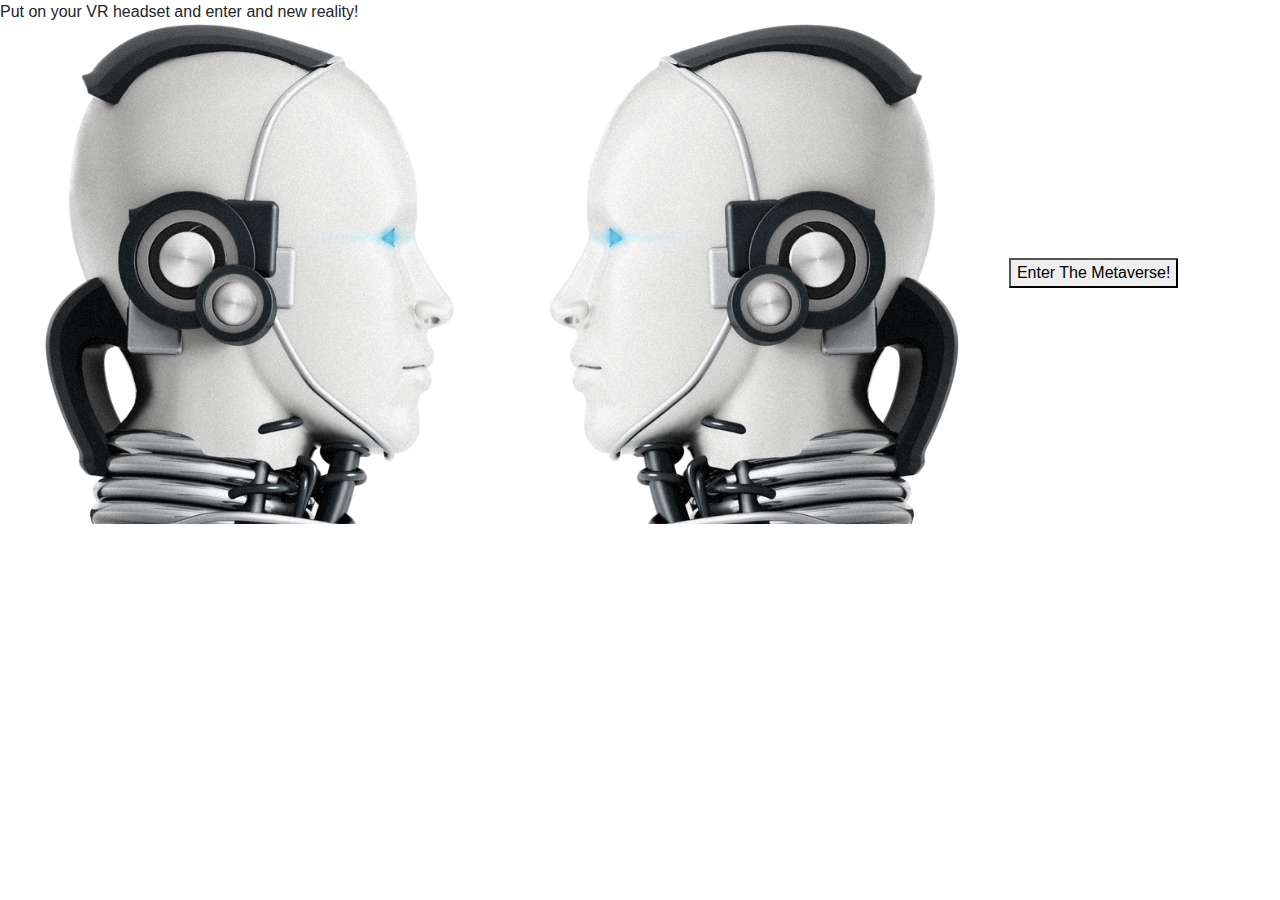
<file: index.html>
<!DOCTYPE html>
<html lang="en">
  <head>
    <meta charset="utf-8" />
    <meta
      name="viewport"
      content="width=device-width, initial-scale=1, shrink-to-fit=no"
    />
    <link rel="icon" href="./assets/images/logo.png" type="image/png">

    <link
      rel="stylesheet"
      href="https://cdn.jsdelivr.net/npm/bootstrap@4.0.0/dist/css/bootstrap.min.css"
      integrity="sha384-Gn5384xqQ1aoWXA+058RXPxPg6fy4IWvTNh0E263XmFcJlSAwiGgFAW/dAiS6JXm"
      crossorigin="anonymous"
    />
    <link rel="stylesheet" type="text/css" href="./assets/styles/main.css" />
    <title>MetaReality</title>
  </head>
  <body>
    <div class="heading">Put on your VR headset and enter and new reality! </div>
    <div class="row h-row">
      <div class="col-lg-12 btn-c">
        <img src="./assets/images/robotLeft.png" class="robotL">
        <img src="./assets/images/robotRight.png" class="robotR">

        <a href="pages/home.html">
          <button class="index-btn" type="button">Enter The Metaverse!</button>
        </a>
      </div>
      <!-- <div class="col-lg-6">
<img src="./assets/images/man.png" class="index-img"/>
</div> -->
    </div>
    <div></div>
    <div></div>

    <script
      src="https://code.jquery.com/jquery-3.2.1.slim.min.js"
      integrity="sha384-KJ3o2DKtIkvYIK3UENzmM7KCkRr/rE9/Qpg6aAZGJwFDMVNA/GpGFF93hXpG5KkN"
      crossorigin="anonymous"
    ></script>
    <script
      src="https://cdn.jsdelivr.net/npm/popper.js@1.12.9/dist/umd/popper.min.js"
      integrity="sha384-ApNbgh9B+Y1QKtv3Rn7W3mgPxhU9K/ScQsAP7hUibX39j7fakFPskvXusvfa0b4Q"
      crossorigin="anonymous"
    ></script>
    <script
      src="https://cdn.jsdelivr.net/npm/bootstrap@4.0.0/dist/js/bootstrap.min.js"
      integrity="sha384-JZR6Spejh4U02d8jOt6vLEHfe/JQGiRRSQQxSfFWpi1MquVdAyjUar5+76PVCmYl"
      crossorigin="anonymous"
    ></script>
  </body>
</html>
</file>
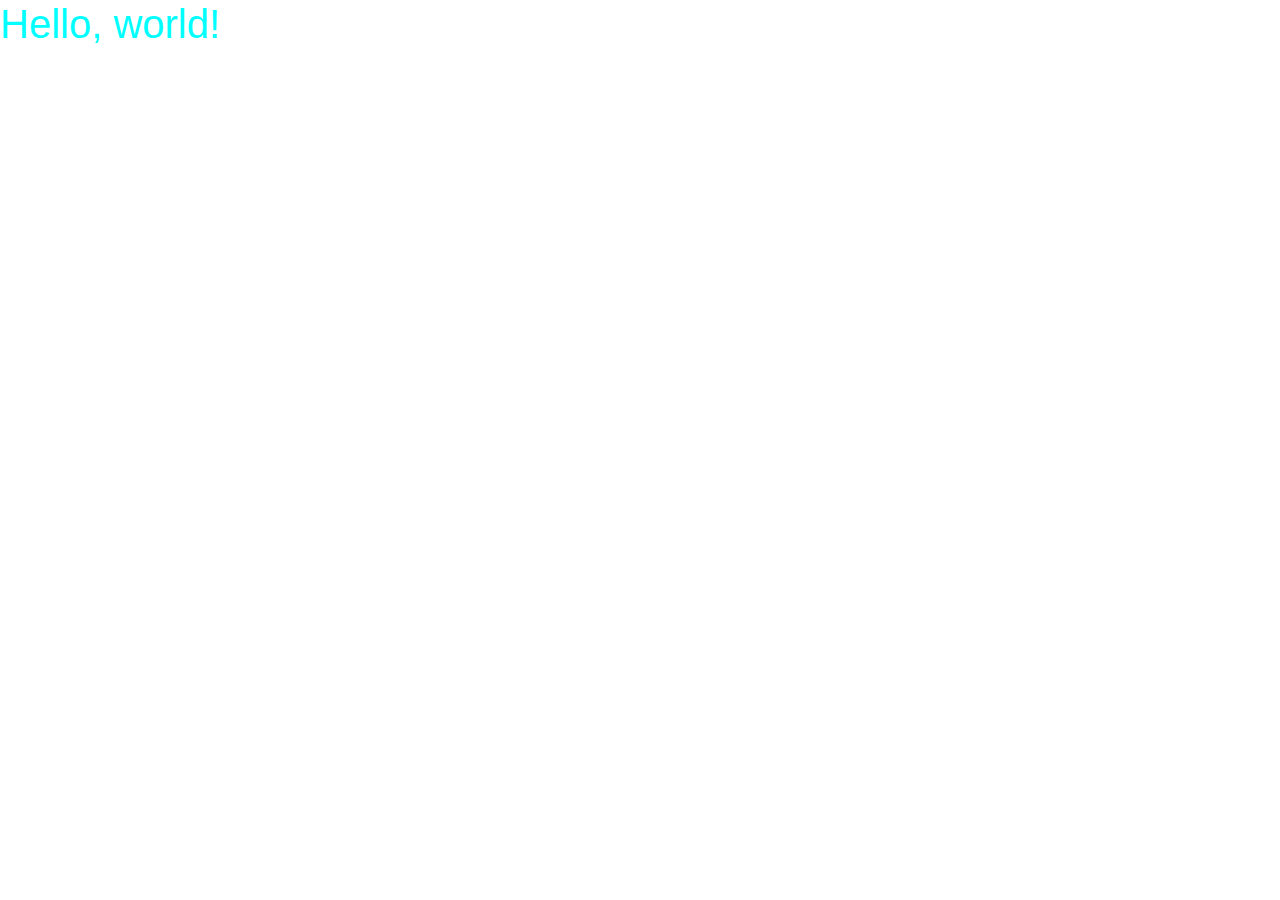
<file: template.html>
<!doctype html>
<html lang="en">
  <head>
    <meta charset="utf-8">
    <meta name="viewport" content="width=device-width, initial-scale=1, shrink-to-fit=no">
    <link rel="stylesheet" href="https://cdn.jsdelivr.net/npm/bootstrap@4.0.0/dist/css/bootstrap.min.css" integrity="sha384-Gn5384xqQ1aoWXA+058RXPxPg6fy4IWvTNh0E263XmFcJlSAwiGgFAW/dAiS6JXm" crossorigin="anonymous">
    <link rel="stylesheet" type="text/css" href="../assets/styles/main.css">
    <title>Oasis</title>
  </head>
  <body>
    <h1>Hello, world!</h1>

    <script src="https://code.jquery.com/jquery-3.2.1.slim.min.js" integrity="sha384-KJ3o2DKtIkvYIK3UENzmM7KCkRr/rE9/Qpg6aAZGJwFDMVNA/GpGFF93hXpG5KkN" crossorigin="anonymous"></script>
    <script src="https://cdn.jsdelivr.net/npm/popper.js@1.12.9/dist/umd/popper.min.js" integrity="sha384-ApNbgh9B+Y1QKtv3Rn7W3mgPxhU9K/ScQsAP7hUibX39j7fakFPskvXusvfa0b4Q" crossorigin="anonymous"></script>
    <script src="https://cdn.jsdelivr.net/npm/bootstrap@4.0.0/dist/js/bootstrap.min.js" integrity="sha384-JZR6Spejh4U02d8jOt6vLEHfe/JQGiRRSQQxSfFWpi1MquVdAyjUar5+76PVCmYl" crossorigin="anonymous"></script>
  </body>
</html>
</file>
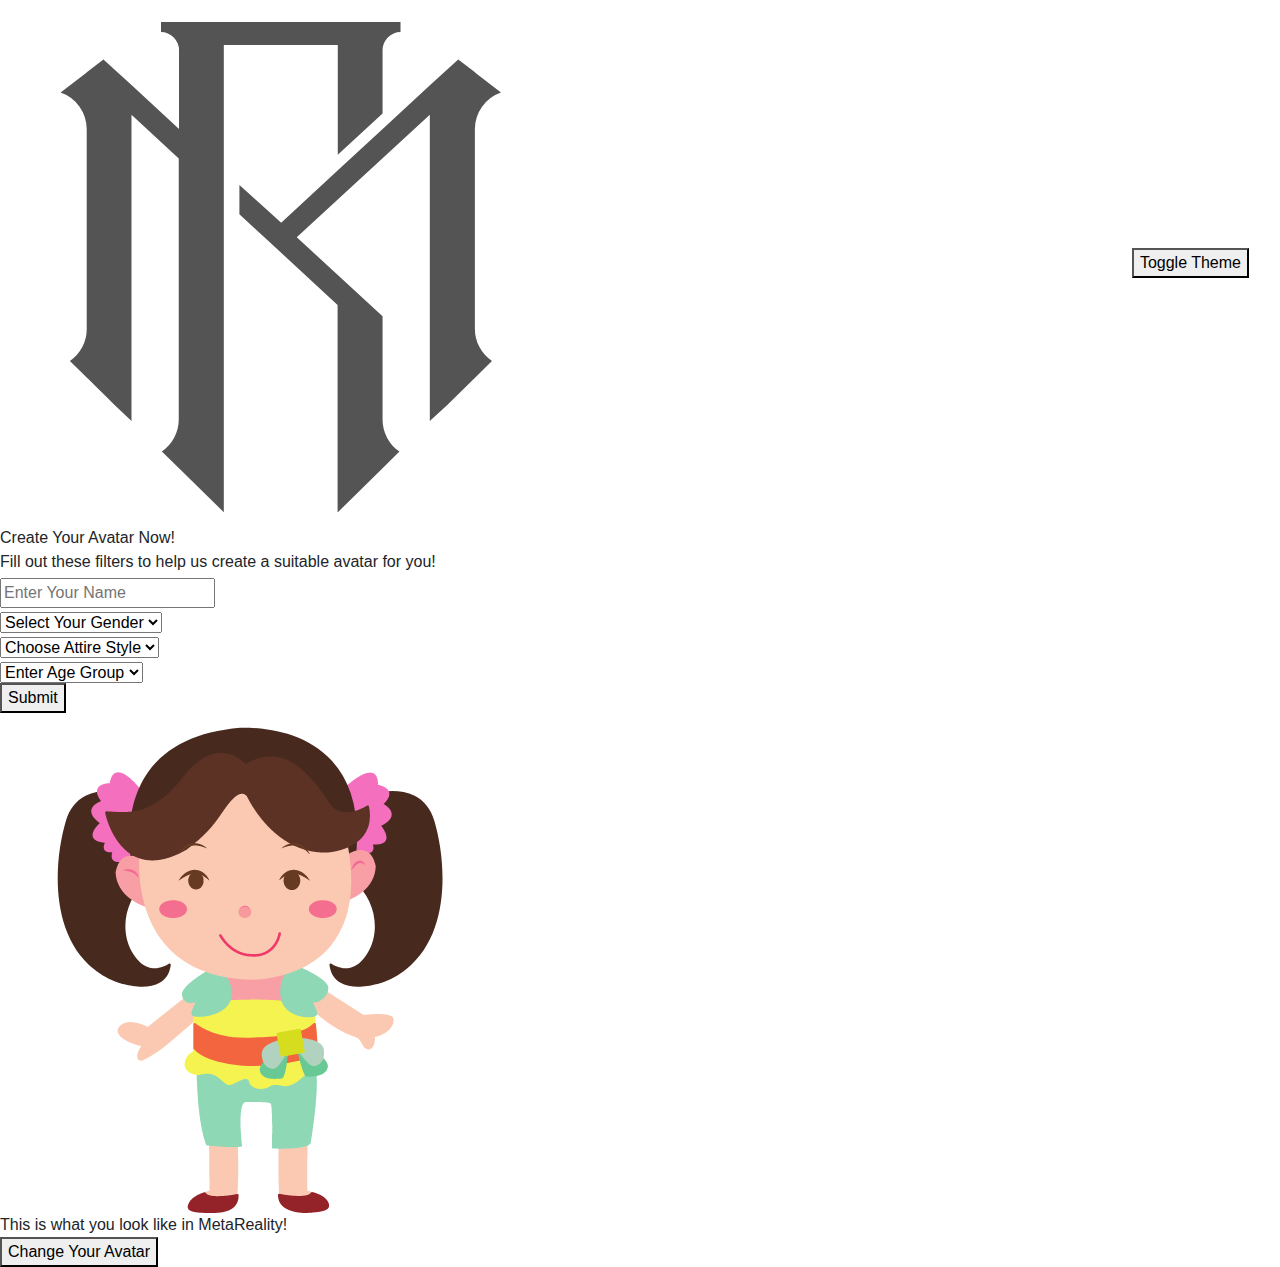
<file: pages/avatar.html>
<!DOCTYPE html>
<html lang="en">
  <head>
    <meta charset="utf-8" />
    <meta
      name="viewport"
      content="width=device-width, initial-scale=1, shrink-to-fit=no"
    />
    <link rel="icon" href="../assets/images/logo.png" type="image/png" />

    <link
      rel="stylesheet"
      href="https://cdn.jsdelivr.net/npm/bootstrap@4.0.0/dist/css/bootstrap.min.css"
      integrity="sha384-Gn5384xqQ1aoWXA+058RXPxPg6fy4IWvTNh0E263XmFcJlSAwiGgFAW/dAiS6JXm"
      crossorigin="anonymous"
    />
    <link rel="stylesheet" type="text/css" href="../assets/styles/main.css" />
    <title>MetaReality</title>
    <style>
      body {
        height: 100vh;
        overflow-x: hidden;
        overflow-y: hidden;
      }
    </style>
  </head>
  <body>
    <nav class="navbar navbar-expand-lg navbar-dark">
      <div class="container-fluid">
        <a class="navbar-brand" href="#"
          ><img src="../assets/images/logo.png" class="nav-logo"
        /></a>
        <button
          class="navbar-toggler"
          type="button"
          data-bs-toggle="collapse"
          data-bs-target="#navbarSupportedContent"
          aria-controls="navbarSupportedContent"
          aria-expanded="false"
          aria-label="Toggle navigation"
        >
          <span class="navbar-toggler-icon"></span>
        </button>
        <div class="collapse navbar-collapse" id="navbarSupportedContent">
          <ul class="navbar-nav ml-auto mr-auto mb-2 mb-lg-0">
            <li class="nav-item">
              <a class="nav-link" aria-current="page" href="./home.html"
                >Home</a
              >
            </li>
            <li class="nav-item">
              <a class="nav-link active" href="./avatar.html"
                >Create Your Avatar</a
              >
            </li>
            <li class="nav-item">
              <a class="nav-link" href="./blogs.html">Blogs</a>
            </li>
            <li class="nav-item">
              <a class="nav-link" href="./market.html">Virtual Market</a>
            </li>
          </ul>
          <button class="toggle-btn" onclick="toggle()">Toggle Theme</button>
        </div>
      </div>
    </nav>
    <div class="main-c">
      <div id="avatar-h" class="home-name">Create Your Avatar Now!</div>
      <div class="form-box" id="form">
        <form action="" method="" id="create">
          <div class="avatar-sh">
            Fill out these filters to help us create a suitable avatar for you!
          </div>
          <input
            type="text"
            id="name"
            class="form-text"
            placeholder="Enter Your Name"
          />

          <select id="gender" class="form-text">
            <option value="">Select Your Gender</option>
            <option value="m">Male</option>
            <option value="f">Female</option>
          </select>
          <select id="attire" class="form-text">
            <option value="">Choose Attire Style</option>
            <option value="c">Casual</option>
            <option value="f">Formal</option>
          </select>
          <select id="age" class="form-text">
            <option value="">Enter Age Group</option>
            <option value="k">Kids</option>
            <option value="a">Adults</option>
            <option value="s">Senior Citizens</option>
          </select>
          <button class="form-submit" type="submit">Submit</button>
        </form>
      </div>
      <div id="av-div">
        <!-- <div id="av-name">Hi Suryaansh, your avatar is</div> -->
        <img src="../assets//images/fck.png" id="av-img" />
        <div class="av-text">This is what you look like in MetaReality!</div>
        <div>
          <button class="reset-btn" onclick="reset()">
            Change Your Avatar
          </button>
        </div>
      </div>
    </div>
    <script>
      function toggle() {
        var elem = document.body;
        elem.classList.toggle("light");
        var n = document.getElementsByClassName("navbar-expand-lg")[0];
        n.classList.toggle("navbar-dark");
        n.classList.toggle("navbar-light");
        if (elem.classList.contains("light")) {
          localStorage.setItem("oasis-light", true);
        } else {
          localStorage.removeItem("oasis-light");
        }
      }
      window.onload = function () {
        if (localStorage.getItem("oasis-light")) {
          var elem = document.body;
          elem.classList.toggle("light");
          var n = document.getElementsByClassName("navbar-expand-lg")[0];
          n.classList.toggle("navbar-dark");
          n.classList.toggle("navbar-light");
        }
      };
    </script>
    <script>
      function reset() {
        localStorage.removeItem("oasis-avatar");
        window.location.reload();
      }
      window.onload = function () {
        if (localStorage.getItem("oasis-light")) {
          var elem = document.body;
          elem.classList.toggle("light");
          var n = document.getElementsByClassName("navbar-expand-lg")[0];
          n.classList.toggle("navbar-dark");
          n.classList.toggle("navbar-light");
        }

        console.log("mc");
        if (localStorage.getItem("oasis-avatar")) {
          console.log("mc11");

          im = localStorage.getItem("oasis-avatar");
          name = localStorage.getItem("oasis-name");
          document.getElementById("form").style.visibility = "hidden";
          document.getElementById("form").style.display = "none";
          document.getElementById(
            "avatar-h"
          ).innerHTML = `Hi ${name}, your avatar is:`;
          document.getElementById("av-img").src = `../assets/images/${im}.png`;

          document.getElementById("av-div").style.visibility = "visible";
          document.getElementById("av-div").style.display = "block";
        }
      };
      const form = document.getElementById("create");

      form.addEventListener("submit", (event) => {
        event.preventDefault();
        console.log("hi");
        var name = document.getElementById("name").value;
        var gender = document.getElementById("gender").value;
        var attire = document.getElementById("attire").value;
        var age = document.getElementById("age").value;

        var im = gender + attire + age;

        localStorage.setItem("oasis-avatar", im);
        localStorage.setItem("oasis-name", name);

        document.getElementById("form").style.visibility = "hidden";
        document.getElementById("form").style.display = "none";
        document.getElementById(
          "avatar-h"
        ).innerHTML = `Hi ${name}, your avatar is:`;
        document.getElementById("av-img").src = `../assets/images/${im}.png`;

        document.getElementById("av-div").style.visibility = "visible";
        document.getElementById("av-div").style.display = "block";

        var data = {
          name,
          gender,
          attire,
          age,
        };

        console.log(data);
      });
    </script>

    <script
      src="https://code.jquery.com/jquery-3.2.1.slim.min.js"
      integrity="sha384-KJ3o2DKtIkvYIK3UENzmM7KCkRr/rE9/Qpg6aAZGJwFDMVNA/GpGFF93hXpG5KkN"
      crossorigin="anonymous"
    ></script>
    <script
      src="https://cdn.jsdelivr.net/npm/popper.js@1.12.9/dist/umd/popper.min.js"
      integrity="sha384-ApNbgh9B+Y1QKtv3Rn7W3mgPxhU9K/ScQsAP7hUibX39j7fakFPskvXusvfa0b4Q"
      crossorigin="anonymous"
    ></script>
    <script
      src="https://cdn.jsdelivr.net/npm/bootstrap@4.0.0/dist/js/bootstrap.min.js"
      integrity="sha384-JZR6Spejh4U02d8jOt6vLEHfe/JQGiRRSQQxSfFWpi1MquVdAyjUar5+76PVCmYl"
      crossorigin="anonymous"
    ></script>
    <script
      src="https://cdn.jsdelivr.net/npm/bootstrap@5.1.3/dist/js/bootstrap.bundle.min.js"
      integrity="sha384-ka7Sk0Gln4gmtz2MlQnikT1wXgYsOg+OMhuP+IlRH9sENBO0LRn5q+8nbTov4+1p"
      crossorigin="anonymous"
    ></script>
  </body>
</html>
</file>
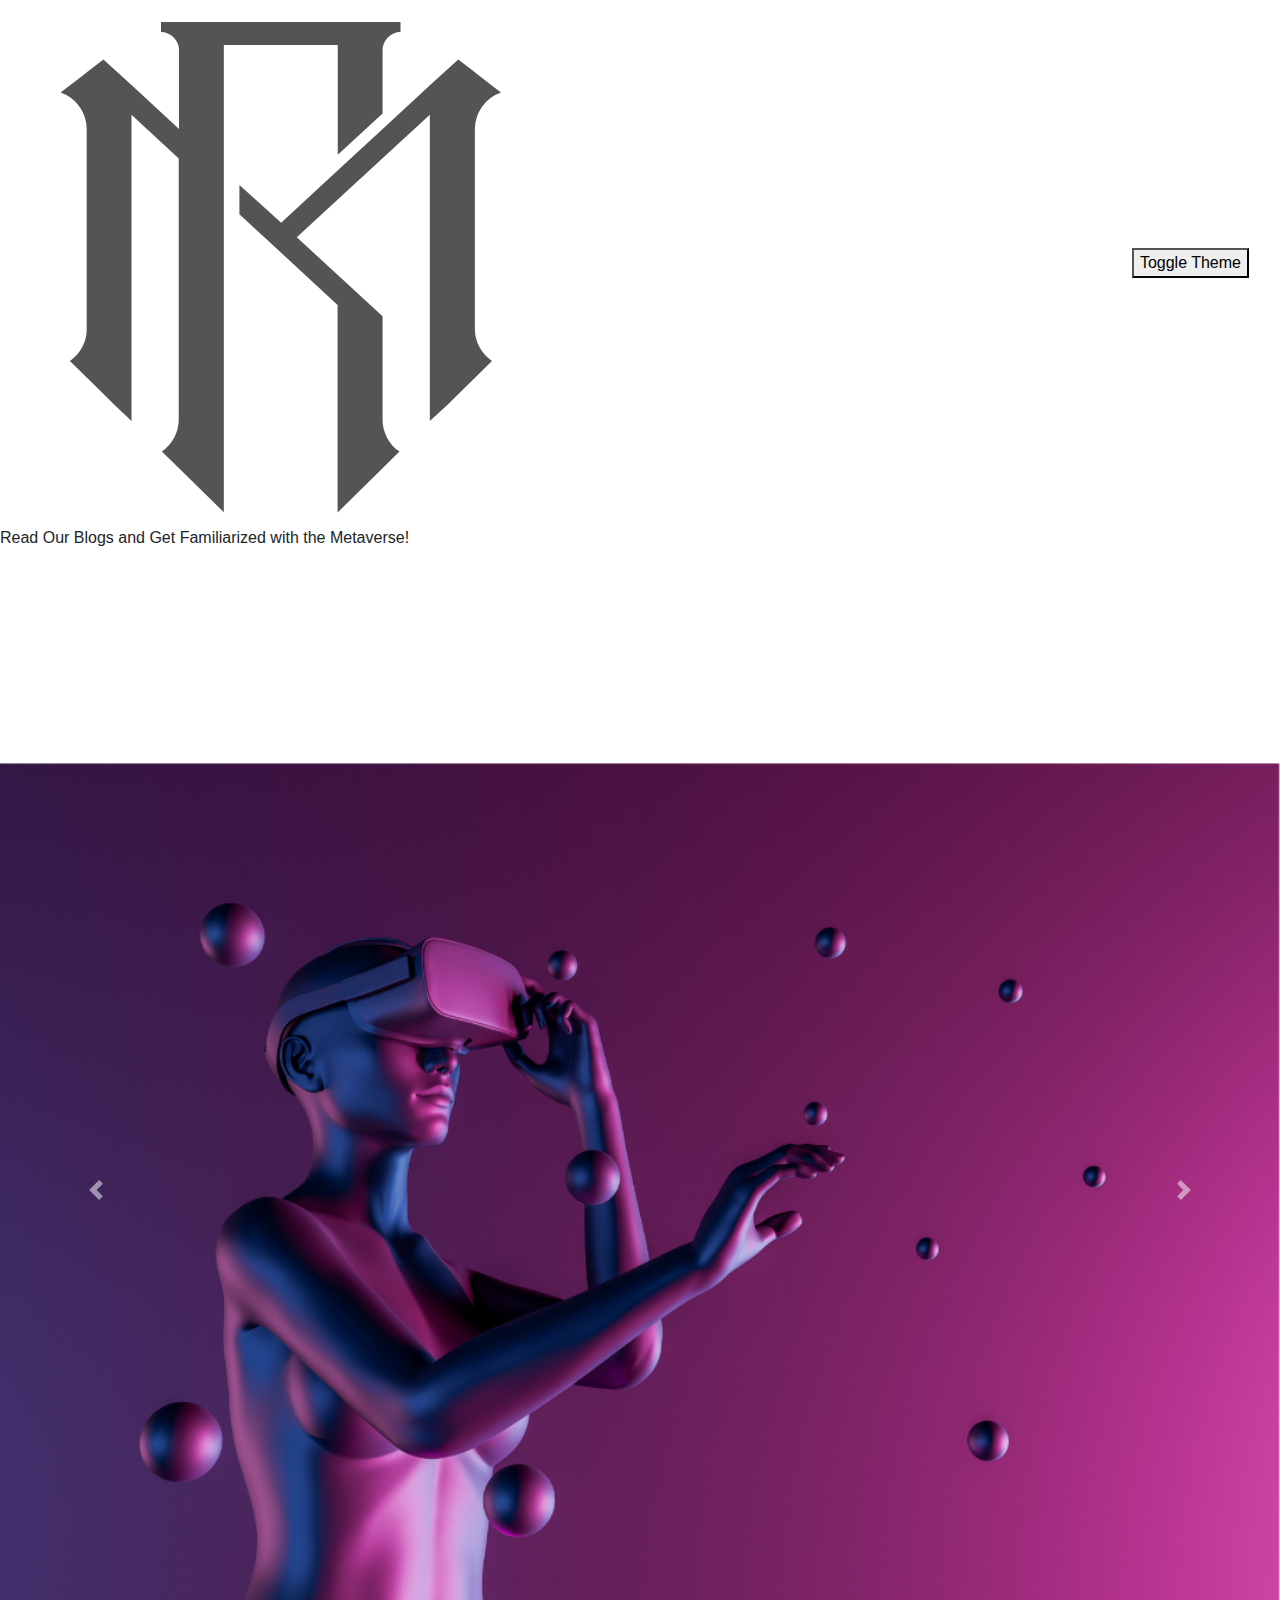
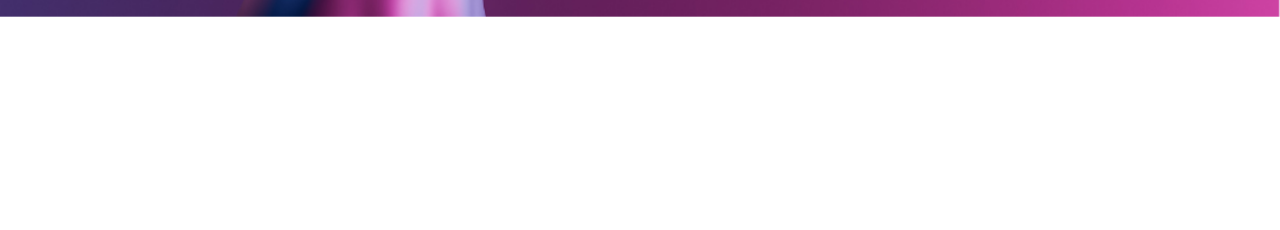
<file: pages/blogs.html>
<!DOCTYPE html>
<html lang="en">
  <head>
    <meta charset="utf-8" />
    <meta
      name="viewport"
      content="width=device-width, initial-scale=1, shrink-to-fit=no"
    />
    <link rel="icon" href="../assets/images/logo.png" type="image/png" />

    <link
      rel="stylesheet"
      href="https://cdn.jsdelivr.net/npm/bootstrap@4.0.0/dist/css/bootstrap.min.css"
      integrity="sha384-Gn5384xqQ1aoWXA+058RXPxPg6fy4IWvTNh0E263XmFcJlSAwiGgFAW/dAiS6JXm"
      crossorigin="anonymous"
    />
    <link rel="stylesheet" type="text/css" href="../assets/styles/main.css" />
    <title>MetaReality</title>
    <!-- <link rel="stylesheet" href="https://maxcdn.bootstrapcdn.com/bootstrap/3.4.1/css/bootstrap.min.css">
    <script src="https://ajax.googleapis.com/ajax/libs/jquery/3.5.1/jquery.min.js"></script>
    <script src="https://maxcdn.bootstrapcdn.com/bootstrap/3.4.1/js/bootstrap.min.js"></script>
   -->
  </head>
  <body>
    <nav class="navbar navbar-expand-lg navbar-dark">
      <div class="container-fluid">
        <a class="navbar-brand" href="#"
          ><img src="../assets/images/logo.png" class="nav-logo"
        /></a>
        <button
          class="navbar-toggler"
          type="button"
          data-bs-toggle="collapse"
          data-bs-target="#navbarSupportedContent"
          aria-controls="navbarSupportedContent"
          aria-expanded="false"
          aria-label="Toggle navigation"
        >
          <span class="navbar-toggler-icon"></span>
        </button>
        <div class="collapse navbar-collapse" id="navbarSupportedContent">
          <ul class="navbar-nav ml-auto mr-auto mb-2 mb-lg-0">
            <li class="nav-item">
              <a class="nav-link" aria-current="page" href="./home.html"
                >Home</a
              >
            </li>
            <li class="nav-item">
              <a class="nav-link" href="./avatar.html">Create Your Avatar</a>
            </li>
            <li class="nav-item">
              <a class="nav-link active" href="./blogs.html"
                > Blogs</a
              >
            </li>
            <li class="nav-item">
              <a class="nav-link" href="./market.html">Virtual Market</a>
            </li>
          </ul>
          <button class="toggle-btn" onclick="toggle()">Toggle Theme</button>

        </div>
      </div>
    </nav>
    <div class="main-content">

    <div class="home-name" id="bh">
      Read Our Blogs and Get Familiarized with the Metaverse!
    </div>
    <div
      id="carouselExampleIndicators"
      class="carousel slide"
      data-ride="carousel"
    >
      <ol class="carousel-indicators">
        <li
          data-target="#carouselExampleIndicators"
          data-slide-to="0"
          class="active"
        ></li>
        <li data-target="#carouselExampleIndicators" data-slide-to="1"></li>
        <li data-target="#carouselExampleIndicators" data-slide-to="2"></li>
        <li data-target="#carouselExampleIndicators" data-slide-to="3"></li>
        <li data-target="#carouselExampleIndicators" data-slide-to="4"></li>
        <li data-target="#carouselExampleIndicators" data-slide-to="5"></li>
      </ol>
      <div class="carousel-inner">
        <div class="carousel-item active">
          <a href="./posts/1.html">
            <img

              class="d-block w-100"
              src="../assets/images/1b.png"
              alt="First slide"
            />
            <div class="carousel-caption ">
              <h5>What is the Metaverse?</h5>
            </div>
          </a>
        </div>
        <div class="carousel-item">
          <a href="./posts/2.html">
            <img
              class="d-block w-100"
              src="../assets/images/2b.png"
              alt="First slide"
            />
            <div class="carousel-caption ">
              <h5>Getting Married in the Metaverse!</h5>
            </div>
          </a>
        </div>

        <div class="carousel-item">
          <a href="./posts/3.html">
            <img
              class="d-block w-100"
              src="../assets/images/3b.png"
              alt="First slide"
            />
            <div class="carousel-caption ">
              <h5>Invest in (Un) Real Estate.</h5>
            </div>
          </a>
        </div>
        <div class="carousel-item">
          <a href="./posts/4.html">
            <img
              class="d-block w-100"
              src="../assets/images/4b.png"
              alt="First slide"
            />
            <div class="carousel-caption ">
              <h5>Metaverse and the Future of Work</h5>
            </div>
          </a>
        </div>
        <div class="carousel-item">
          <a href="./posts/5.html">
            <img
              class="d-block w-100"
              src="../assets/images/5b.png"
              alt="First slide"
            />
            <div class="carousel-caption ">
              <h5>Future of Communication in the Metaverse</h5>
            </div>
          </a>
        </div>
        <div class="carousel-item">
          <a href="./posts/6.html">
            <img
              class="d-block w-100"
              src="../assets/images/6b.png"
              alt="First slide"
            />
            <div class="carousel-caption ">
              <h5>Metaverse: The Future</h5>
            </div>
          </a>
        </div>
      </div>
      <a
        class="carousel-control-prev"
        href="#carouselExampleIndicators"
        role="button"
        data-slide="prev"
      >
        <span class="carousel-control-prev-icon" aria-hidden="true"></span>
        <span class="sr-only">Previous</span>
      </a>
      <a
        class="carousel-control-next"
        href="#carouselExampleIndicators"
        role="button"
        data-slide="next"
      >
        <span class="carousel-control-next-icon" aria-hidden="true"></span>
        <span class="sr-only">Next</span>
      </a>
    </div>
  </div>
  <script>
    function toggle() {
      var elem = document.body;
      elem.classList.toggle("light");
      var n = document.getElementsByClassName("navbar-expand-lg")[0];
      n.classList.toggle("navbar-dark");
      n.classList.toggle("navbar-light");
      if(elem.classList.contains('light')){
        localStorage.setItem('oasis-light',true);
      }
      else{
        localStorage.removeItem('oasis-light')
      }
    }
    window.onload = function(){
      if(localStorage.getItem('oasis-light')){
        var elem = document.body;
      elem.classList.toggle("light");
      var n = document.getElementsByClassName("navbar-expand-lg")[0];
      n.classList.toggle("navbar-dark");
      n.classList.toggle("navbar-light");

      }
    }
  </script>
    <script
      src="https://code.jquery.com/jquery-3.2.1.slim.min.js"
      integrity="sha384-KJ3o2DKtIkvYIK3UENzmM7KCkRr/rE9/Qpg6aAZGJwFDMVNA/GpGFF93hXpG5KkN"
      crossorigin="anonymous"
    ></script>
    <script
      src="https://cdn.jsdelivr.net/npm/popper.js@1.12.9/dist/umd/popper.min.js"
      integrity="sha384-ApNbgh9B+Y1QKtv3Rn7W3mgPxhU9K/ScQsAP7hUibX39j7fakFPskvXusvfa0b4Q"
      crossorigin="anonymous"
    ></script>
    <script
      src="https://cdn.jsdelivr.net/npm/bootstrap@4.0.0/dist/js/bootstrap.min.js"
      integrity="sha384-JZR6Spejh4U02d8jOt6vLEHfe/JQGiRRSQQxSfFWpi1MquVdAyjUar5+76PVCmYl"
      crossorigin="anonymous"
    ></script>
    <script
      src="https://cdn.jsdelivr.net/npm/bootstrap@5.1.3/dist/js/bootstrap.bundle.min.js"
      integrity="sha384-ka7Sk0Gln4gmtz2MlQnikT1wXgYsOg+OMhuP+IlRH9sENBO0LRn5q+8nbTov4+1p"
      crossorigin="anonymous"
    ></script>
  </body>
</html>
</file>
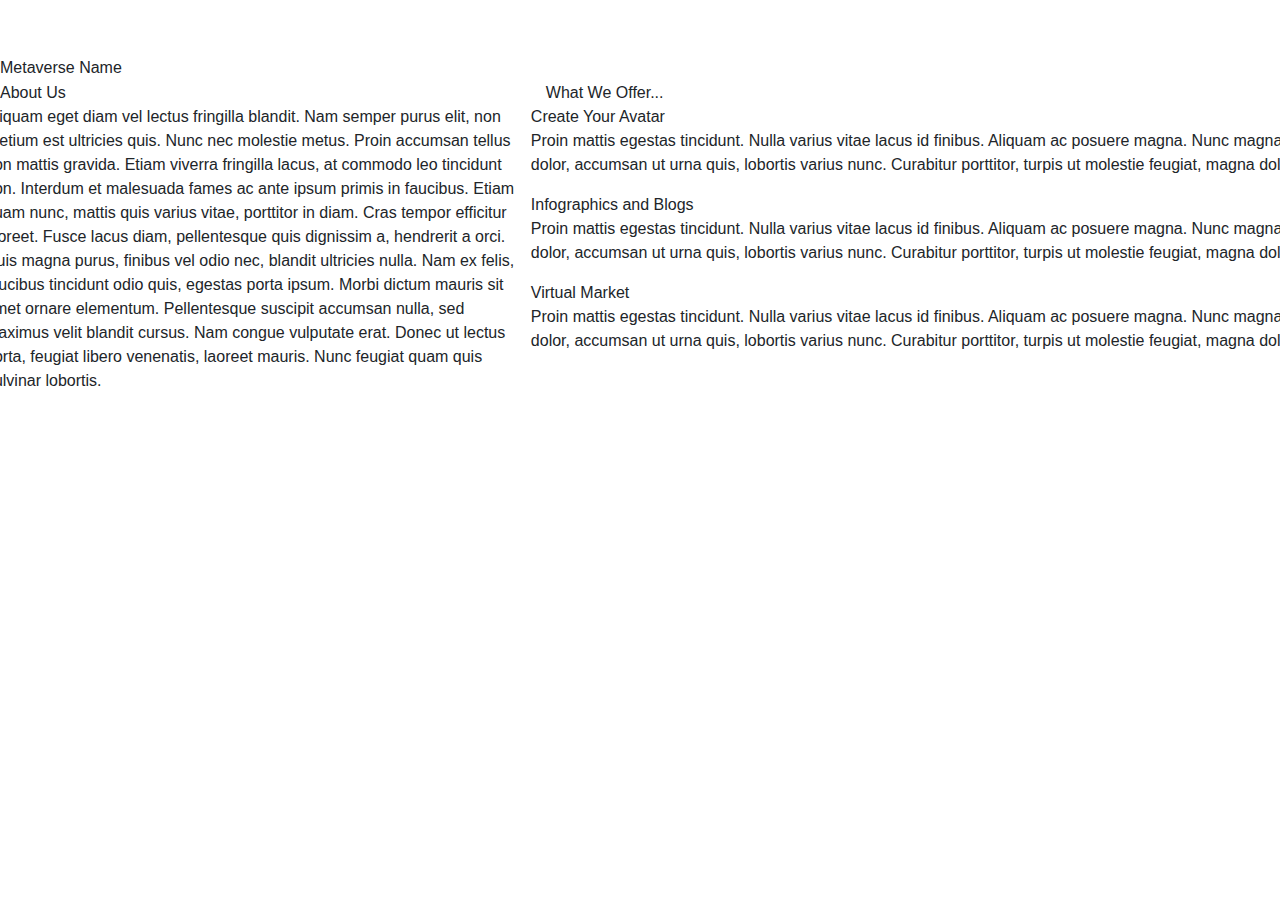
<file: pages/home.html>
<!DOCTYPE html>
<html lang="en">
  <head>
    <meta charset="utf-8" />
    <meta
      name="viewport"
      content="width=device-width, initial-scale=1, shrink-to-fit=no"
    />
    <link
      rel="stylesheet"
      href="https://cdn.jsdelivr.net/npm/bootstrap@4.0.0/dist/css/bootstrap.min.css"
      integrity="sha384-Gn5384xqQ1aoWXA+058RXPxPg6fy4IWvTNh0E263XmFcJlSAwiGgFAW/dAiS6JXm"
      crossorigin="anonymous"
    />
    <link rel="stylesheet" type="text/css" href="../assets/styles/main.css" />
    <title>Oasis</title>
  </head>
  <body>
    <nav class="navbar navbar-expand-lg navbar-dark">
      <div class="container-fluid">
        <a class="navbar-brand" href="#">Logo</a>
        <button
          class="navbar-toggler"
          type="button"
          data-bs-toggle="collapse"
          data-bs-target="#navbarSupportedContent"
          aria-controls="navbarSupportedContent"
          aria-expanded="false"
          aria-label="Toggle navigation"
        >
          <span class="navbar-toggler-icon"></span>
        </button>
        <div class="collapse navbar-collapse" id="navbarSupportedContent">
          <ul class="navbar-nav ml-auto mr-auto mb-2 mb-lg-0">
            <li class="nav-item">
              <a class="nav-link active" aria-current="page" href="./home.html">Home</a>
            </li>
            <li class="nav-item">
              <a class="nav-link" href="./avatar.html">Create Your Avatar</a>
            </li>
            <li class="nav-item">
              <a class="nav-link" href="./blogs.html">Infographics and Blogs</a>
            </li>
            <li class="nav-item">
              <a class="nav-link" href="./market.html">Virtual Market</a>
            </li>
          </ul>
        </div>
      </div>
    </nav>
    <div class="home-name">Metaverse Name</div>
    <div class="row">
        <div class="col-lg-5">
            
        </div>
        <div class="col-lg-7"></div>

    </div>
    <div class="row">

      <div class="col-lg-5">
          <div class="home-name">About Us</div>
        <div class="row home-about">
         
          <p>
            Aliquam eget diam vel lectus fringilla blandit. Nam semper purus
            elit, non pretium est ultricies quis. Nunc nec molestie metus. Proin
            accumsan tellus non mattis gravida. Etiam viverra fringilla lacus,
            at commodo leo tincidunt non. Interdum et malesuada fames ac ante
            ipsum primis in faucibus. Etiam quam nunc, mattis quis varius vitae,
            porttitor in diam. Cras tempor efficitur laoreet. Fusce lacus diam,
            pellentesque quis dignissim a, hendrerit a orci. Duis magna purus,
            finibus vel odio nec, blandit ultricies nulla. Nam ex felis,
            faucibus tincidunt odio quis, egestas porta ipsum. Morbi dictum
            mauris sit amet ornare elementum. Pellentesque suscipit accumsan
            nulla, sed maximus velit blandit cursus. Nam congue vulputate erat.
            Donec ut lectus porta, feugiat libero venenatis, laoreet mauris.
            Nunc feugiat quam quis pulvinar lobortis.
          </p>
        </div>
      </div>
      <div class="col-lg-7">
        <div class="home-name">What We Offer...</div>
        <div class="row what-row">
          <div class="what-card">
            <div class="what-h">Create Your Avatar</div>
            <p>
                Proin mattis egestas tincidunt. Nulla varius vitae lacus id
                finibus. Aliquam ac posuere magna. Nunc magna dolor, accumsan ut
                urna quis, lobortis varius nunc. Curabitur porttitor, turpis ut
                molestie feugiat, magna dolor
            </p>
          </div>
          <div class="what-card">
            <div class="what-h">Infographics and Blogs</div>
            <p>
                Proin mattis egestas tincidunt. Nulla varius vitae lacus id
                finibus. Aliquam ac posuere magna. Nunc magna dolor, accumsan ut
                urna quis, lobortis varius nunc. Curabitur porttitor, turpis ut
                molestie feugiat, magna dolor
            </p>
          </div>

          <div class="what-card">
            <div class="what-h">Virtual Market</div>
            <p>
                Proin mattis egestas tincidunt. Nulla varius vitae lacus id
                finibus. Aliquam ac posuere magna. Nunc magna dolor, accumsan ut
                urna quis, lobortis varius nunc. Curabitur porttitor, turpis ut
                molestie feugiat, magna dolor
            </p>
          </div>
        </div>
      </div>
    </div>

    <script
      src="https://code.jquery.com/jquery-3.2.1.slim.min.js"
      integrity="sha384-KJ3o2DKtIkvYIK3UENzmM7KCkRr/rE9/Qpg6aAZGJwFDMVNA/GpGFF93hXpG5KkN"
      crossorigin="anonymous"
    ></script>
    <script
      src="https://cdn.jsdelivr.net/npm/popper.js@1.12.9/dist/umd/popper.min.js"
      integrity="sha384-ApNbgh9B+Y1QKtv3Rn7W3mgPxhU9K/ScQsAP7hUibX39j7fakFPskvXusvfa0b4Q"
      crossorigin="anonymous"
    ></script>
    <script
      src="https://cdn.jsdelivr.net/npm/bootstrap@4.0.0/dist/js/bootstrap.min.js"
      integrity="sha384-JZR6Spejh4U02d8jOt6vLEHfe/JQGiRRSQQxSfFWpi1MquVdAyjUar5+76PVCmYl"
      crossorigin="anonymous"
    ></script>
  </body>
</html>
</file>
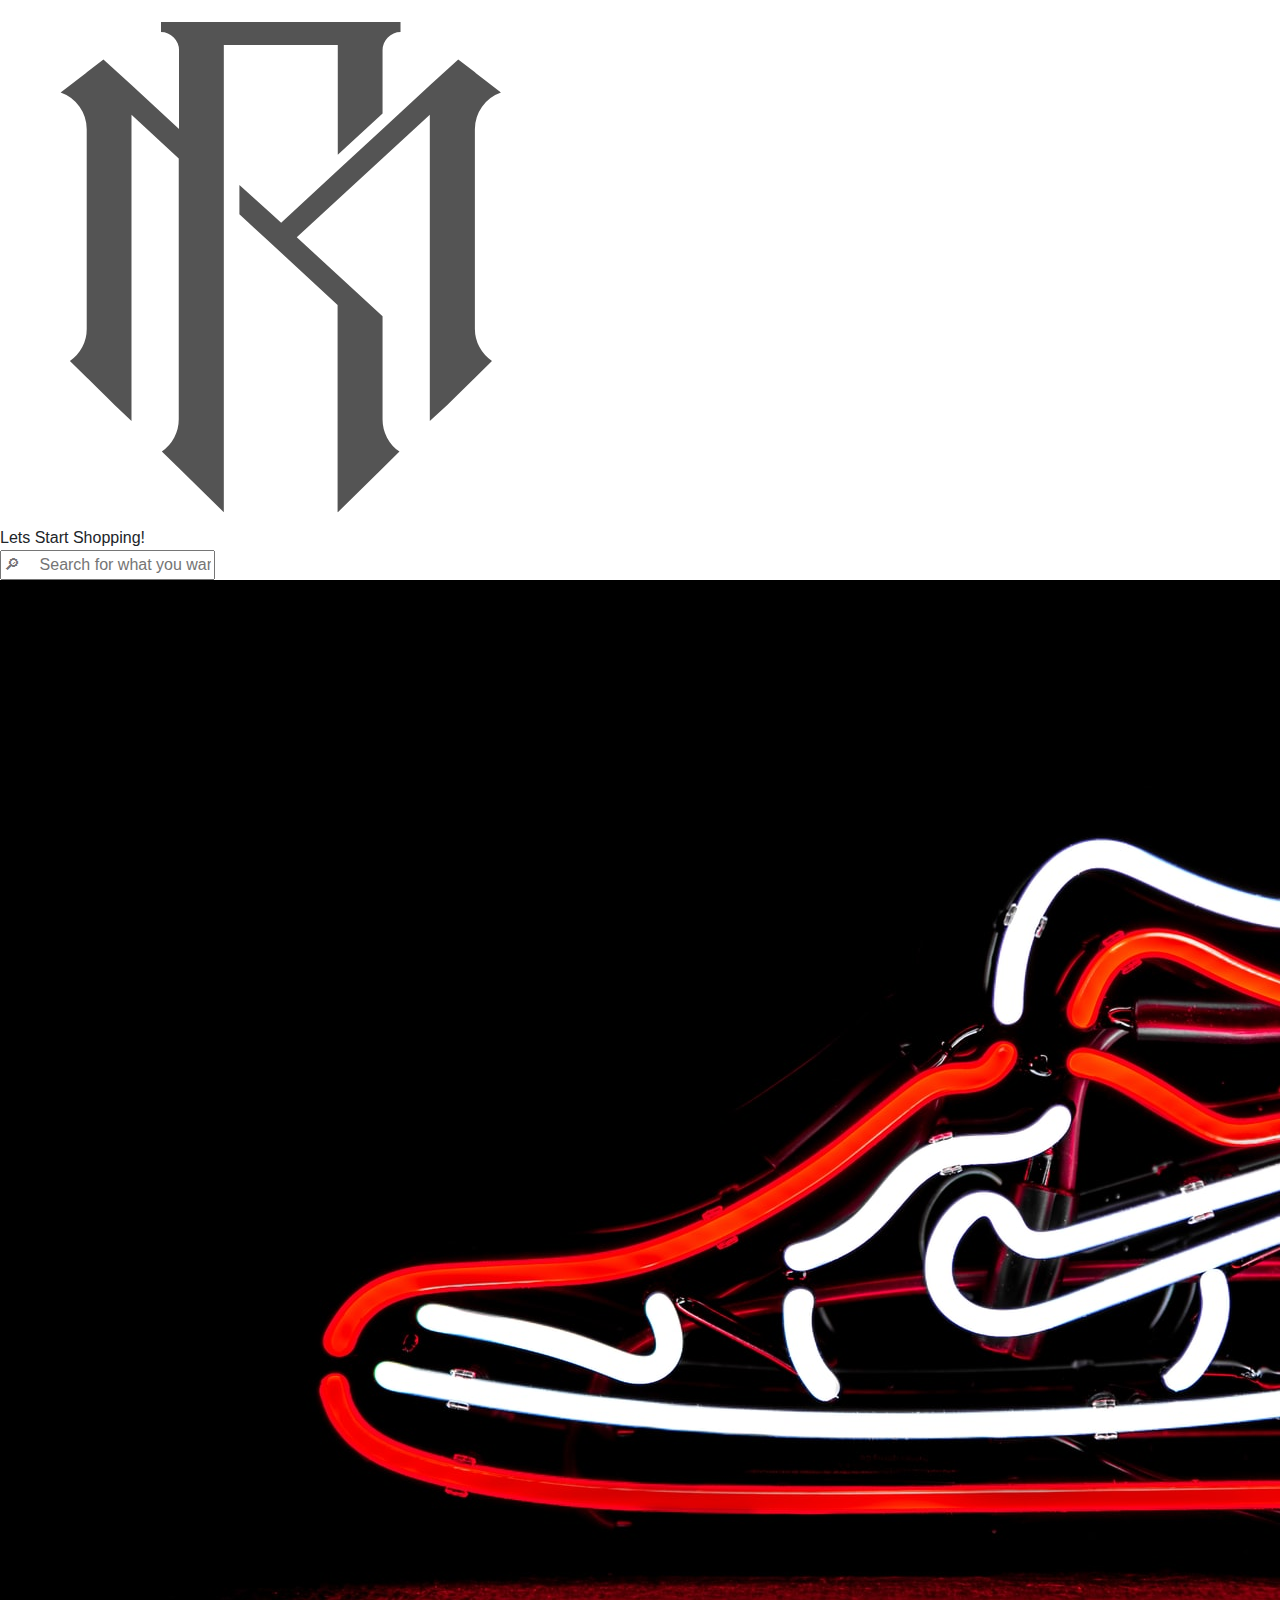
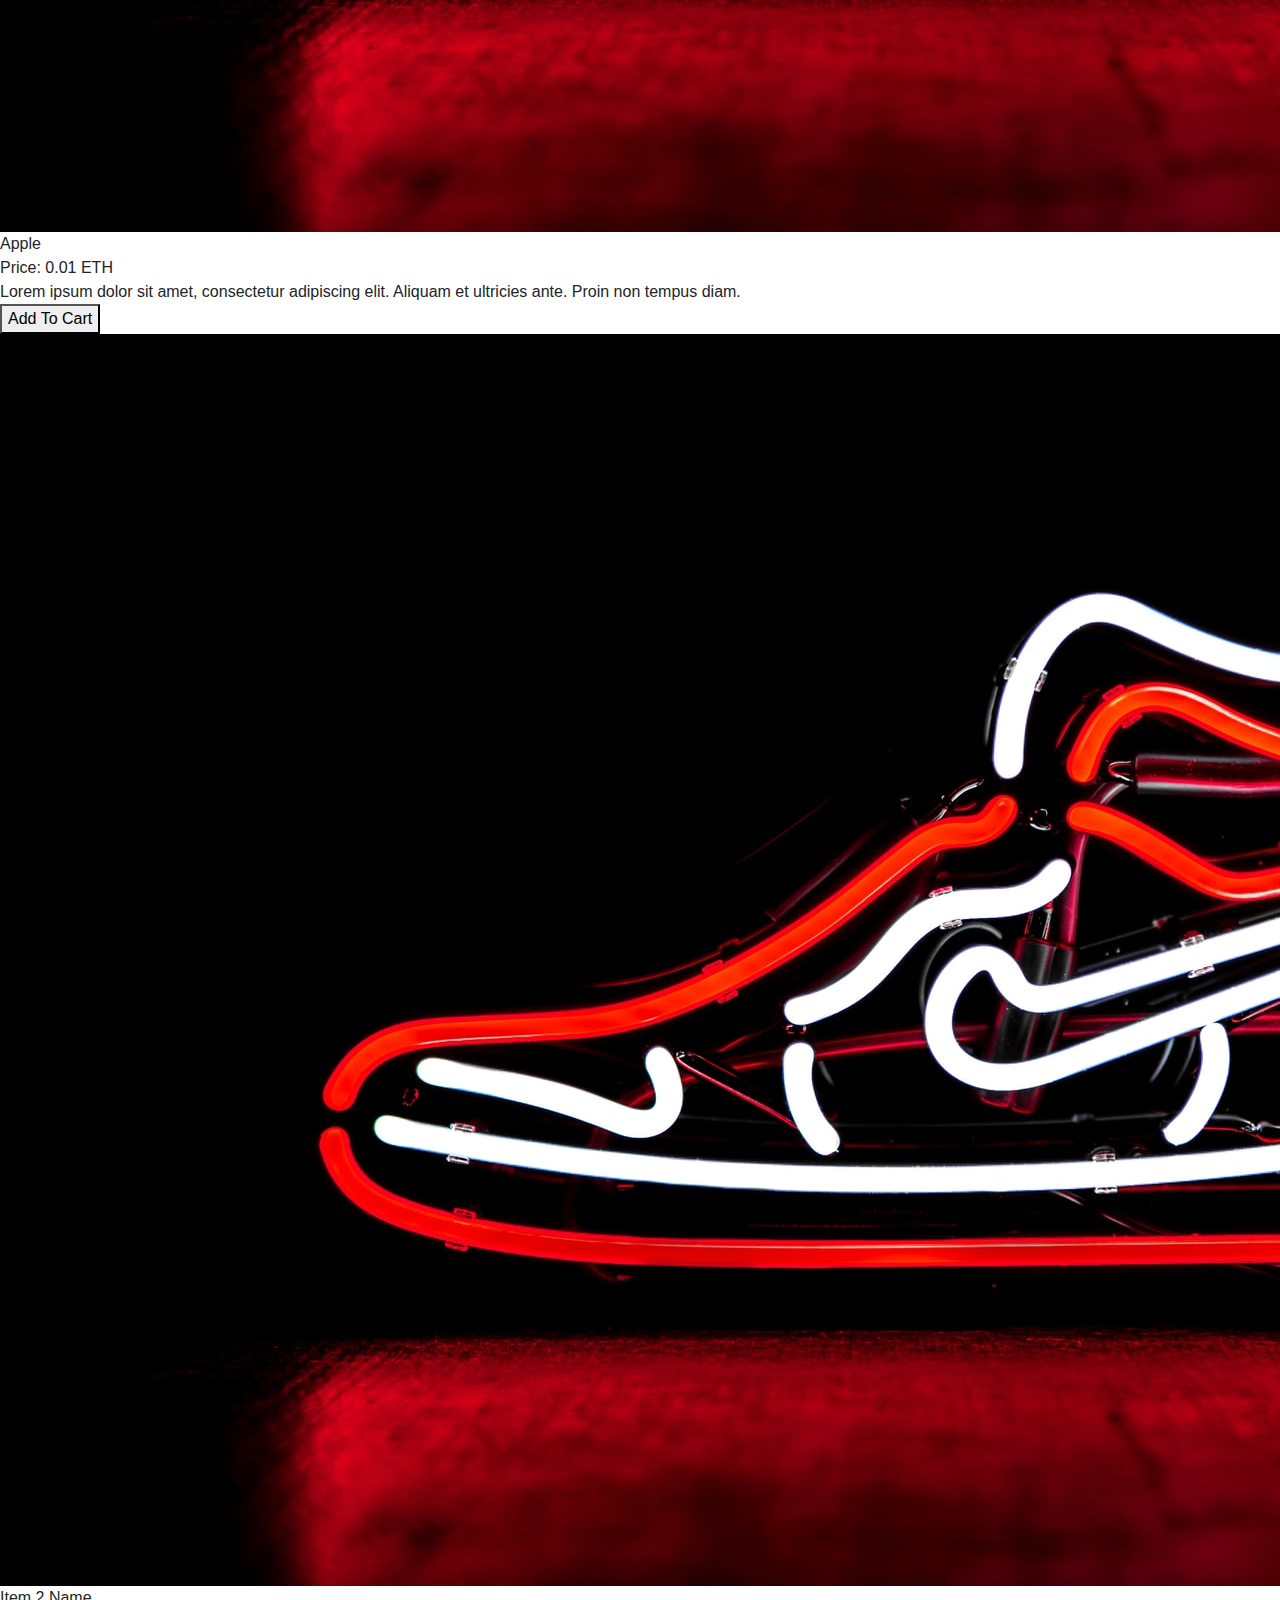
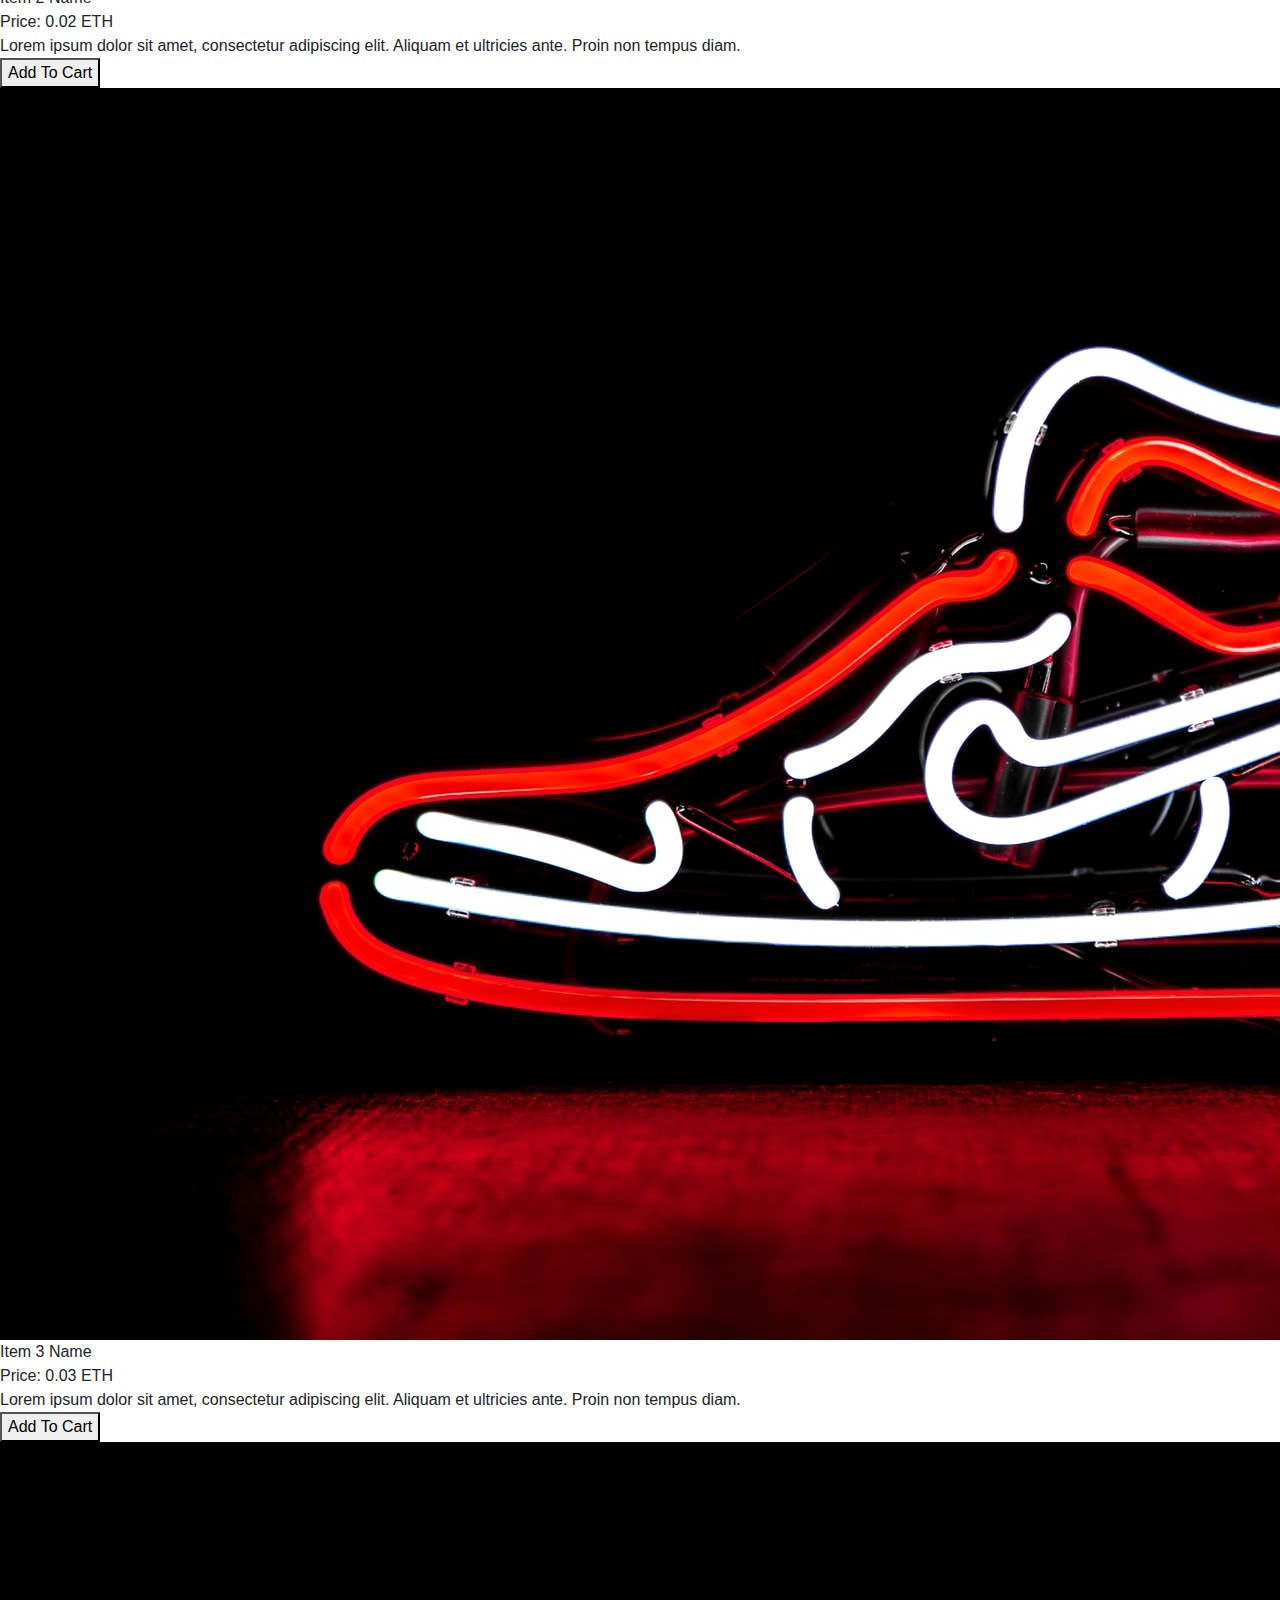
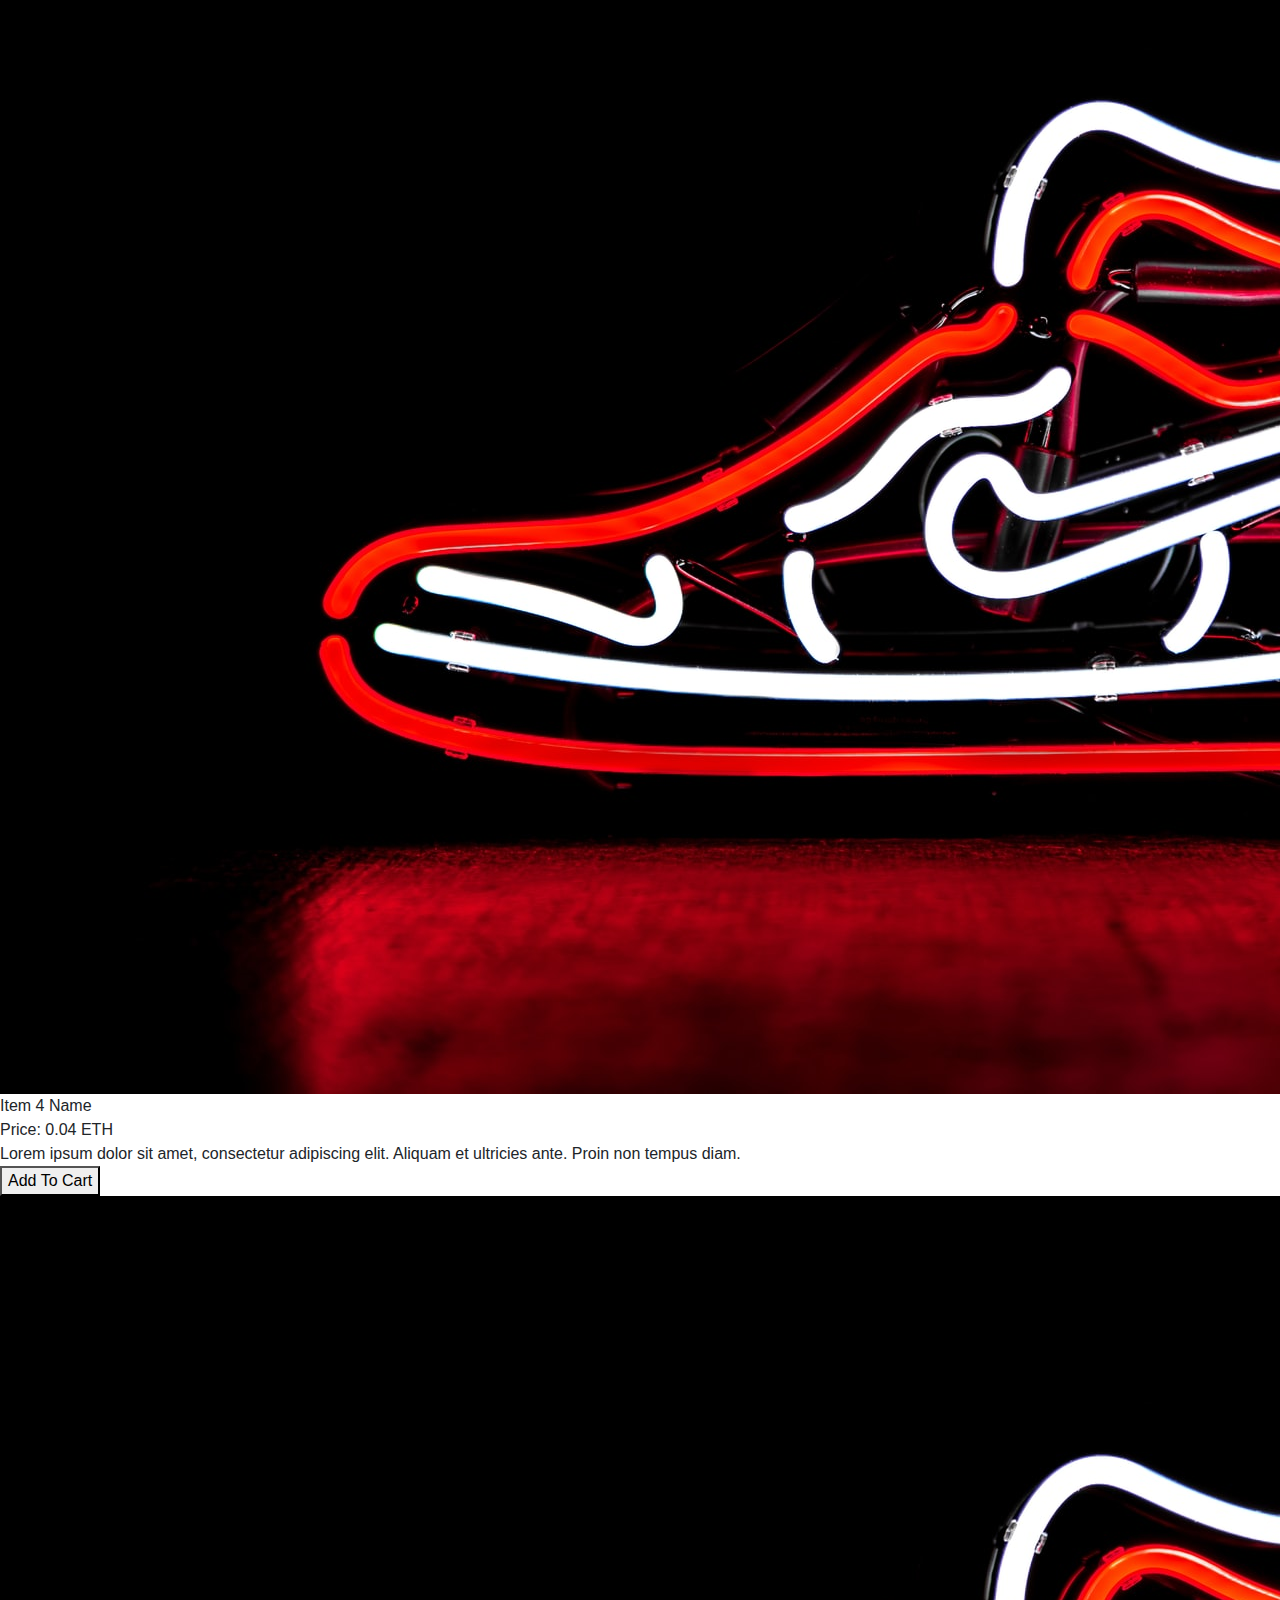
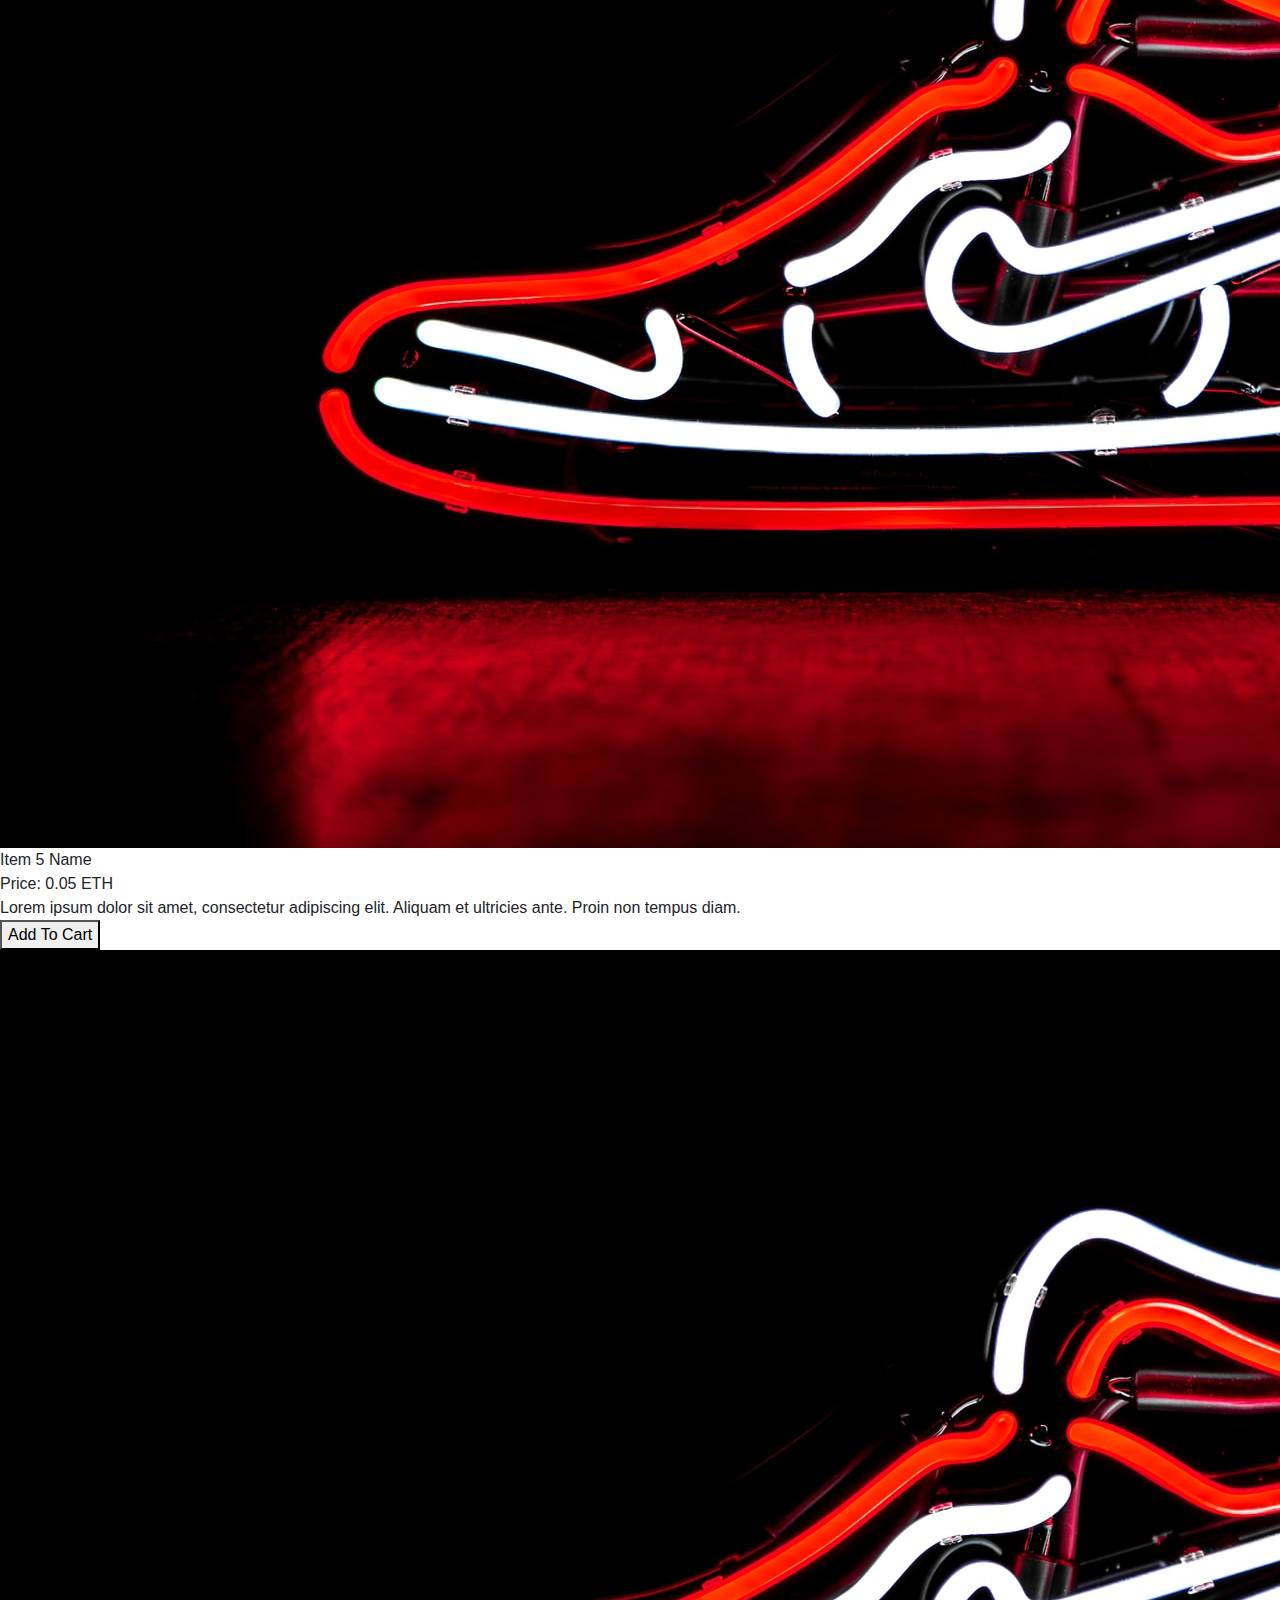
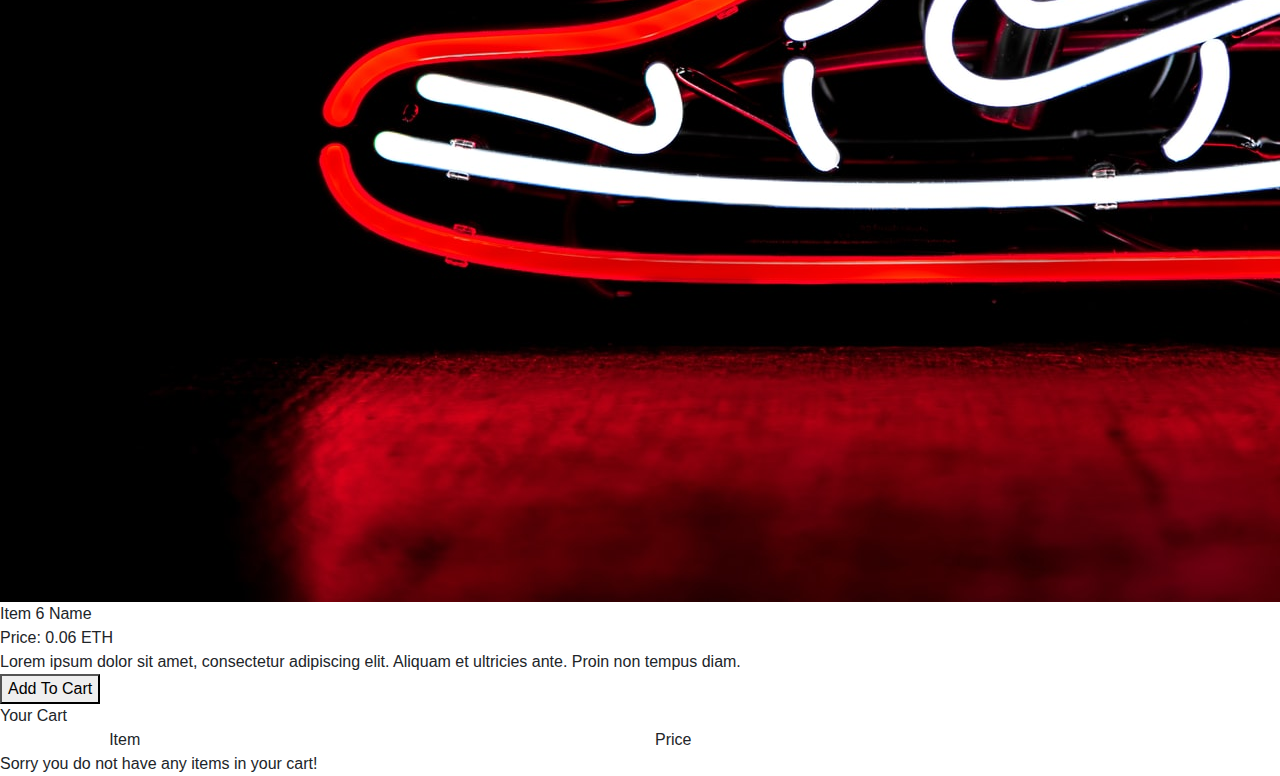
<file: pages/market.html>
<!DOCTYPE html>
<html lang="en">
  <head>
    <meta charset="utf-8" />
    <meta
      name="viewport"
      content="width=device-width, initial-scale=1, shrink-to-fit=no"
    />
    <link rel="icon" href="../assets/images/logo.png" type="image/png" />

    <link
      rel="stylesheet"
      href="https://cdn.jsdelivr.net/npm/bootstrap@4.0.0/dist/css/bootstrap.min.css"
      integrity="sha384-Gn5384xqQ1aoWXA+058RXPxPg6fy4IWvTNh0E263XmFcJlSAwiGgFAW/dAiS6JXm"
      crossorigin="anonymous"
    />
    <link rel="stylesheet" type="text/css" href="../assets/styles/main.css" />
    <title>MetaReality</title>
  </head>
  <body>
    <nav class="navbar navbar-expand-lg navbar-dark">
      <div class="container-fluid">
        <a class="navbar-brand" href="#"
          ><img src="../assets/images/logo.png" class="nav-logo"
        /></a>
        <button
          class="navbar-toggler"
          type="button"
          data-bs-toggle="collapse"
          data-bs-target="#navbarSupportedContent"
          aria-controls="navbarSupportedContent"
          aria-expanded="false"
          aria-label="Toggle navigation"
        >
          <span class="navbar-toggler-icon"></span>
        </button>
        <div class="collapse navbar-collapse" id="navbarSupportedContent">
          <ul class="navbar-nav ml-auto mr-auto mb-2 mb-lg-0">
            <li class="nav-item">
              <a class="nav-link" aria-current="page" href="./home.html"
                >Home</a
              >
            </li>
            <li class="nav-item">
              <a class="nav-link" href="./avatar.html">Create Your Avatar</a>
            </li>
            <li class="nav-item">
              <a class="nav-link" href="./blogs.html">Infographics and Blogs</a>
            </li>
            <li class="nav-item">
              <a class="nav-link active" href="./market.html">Virtual Market</a>
            </li>
          </ul>
        </div>
      </div>
    </nav>
    <div>
      <div class="home-name">Lets Start Shopping!</div>
      <div>
        <input
          type="text"
          class="search-shop"
          id="search"
          placeholder="&#x1F50E;&#xFE0E;	Search for what you want..."
        />
      </div>
      <div class="mc-cont" id="market">
        <!-- <div class="m-card">
          <img src="../assets/images/m1.jpg" class="mc-img" />
          <div class="mc-name">Item 1 Name</div>
          <div class="mc-price">Price: 0.01 ETH</div>
          <div class="mc-about">
            Lorem ipsum dolor sit amet, consectetur adipiscing elit. Aliquam et
            ultricies ante. Proin non tempus diam.
          </div>
          <div>
            <button class="mc-btn" onclick="addFunc(1)">Add To Cart</button>
          </div>
        </div>
        <div class="m-card">
          <img src="../assets/images/m1.jpg" class="mc-img" />
          <div class="mc-name">Item 2 Name</div>
          <div class="mc-price">Price: 0.02 ETH</div>
          <div class="mc-about">
            Lorem ipsum dolor sit amet, consectetur adipiscing elit. Aliquam et
            ultricies ante. Proin non tempus diam.
          </div>
          <div>
            <button class="mc-btn" onclick="addFunc(2)">Add To Cart</button>
          </div>
        </div>
        <div class="m-card">
          <img src="../assets/images/m1.jpg" class="mc-img" />
          <div class="mc-name">Item 3 Name</div>
          <div class="mc-price">Price: 0.03 ETH</div>
          <div class="mc-about">
            Lorem ipsum dolor sit amet, consectetur adipiscing elit. Aliquam et
            ultricies ante. Proin non tempus diam.
          </div>
          <div>
            <button class="mc-btn" onclick="addFunc(3)">Add To Cart</button>
          </div>
        </div>
        <div class="m-card">
          <img src="../assets/images/m1.jpg" class="mc-img" />
          <div class="mc-name">Item 4 Name</div>
          <div class="mc-price">Price: 0.04 ETH</div>
          <div class="mc-about">
            Lorem ipsum dolor sit amet, consectetur adipiscing elit. Aliquam et
            ultricies ante. Proin non tempus diam.
          </div>
          <div>
            <button class="mc-btn" onclick="addFunc(4)">Add To Cart</button>
          </div>
        </div>
        <div class="m-card">
          <img src="../assets/images/m1.jpg" class="mc-img" />
          <div class="mc-name">Item 5 Name</div>
          <div class="mc-price">Price: 0.05 ETH</div>
          <div class="mc-about">
            Lorem ipsum dolor sit amet, consectetur adipiscing elit. Aliquam et
            ultricies ante. Proin non tempus diam.
          </div>
          <div>
            <button class="mc-btn" onclick="addFunc(5)">Add To Cart</button>
          </div>
        </div>
        <div class="m-card">
          <img src="../assets/images/m1.jpg" class="mc-img" />
          <div class="mc-name">Item 6 Name</div>
          <div class="mc-price">Price: 0.06 ETH</div>
          <div class="mc-about">
            Lorem ipsum dolor sit amet, consectetur adipiscing elit. Aliquam et
            ultricies ante. Proin non tempus diam.
          </div>
          <div>
            <button class="mc-btn" onclick="addFunc(6)">Add To Cart</button>
          </div>
        </div> -->
      </div>
      <div>
        <div class="home-name">Your Cart</div>
        <div class="row cart-row">
          <div class="col-lg-1"></div>
          <div class="col-lg-5">Item</div>
          <div class="col-lg-2">Price</div>
        </div>
        <div class="cart-content"></div>
      </div>
    </div>
    <div></div>
    <script>
      const objArr = [
        {
          id: 1,
          title: "Apple",
          about:
            "Lorem ipsum dolor sit amet, consectetur adipiscing elit. Aliquam et ultricies ante. Proin non tempus diam.",
          imageUrl: "m1",
          price: 0.01,
        },
        {
          id: 2,
          about:
            "Lorem ipsum dolor sit amet, consectetur adipiscing elit. Aliquam et ultricies ante. Proin non tempus diam.",
          imageUrl: "m1",
          title: "Item 2 Name",
          price: 0.02,
        },
        {
          id: 3,
          about:
            "Lorem ipsum dolor sit amet, consectetur adipiscing elit. Aliquam et ultricies ante. Proin non tempus diam.",
          imageUrl: "m1",
          title: "Item 3 Name",
          price: 0.03,
        },
        {
          id: 4,
          about:
            "Lorem ipsum dolor sit amet, consectetur adipiscing elit. Aliquam et ultricies ante. Proin non tempus diam.",
          imageUrl: "m1",
          title: "Item 4 Name",
          price: 0.04,
        },
        {
          id: 5,
          about:
            "Lorem ipsum dolor sit amet, consectetur adipiscing elit. Aliquam et ultricies ante. Proin non tempus diam.",
          imageUrl: "m1",
          title: "Item 5 Name",
          price: 0.05,
        },
        {
          id: 6,
          about:
            "Lorem ipsum dolor sit amet, consectetur adipiscing elit. Aliquam et ultricies ante. Proin non tempus diam.",
          imageUrl: "m1",
          title: "Item 6 Name",
          price: 0.06,
        },
      ];

      const searchBar = document.getElementById("search");

      searchBar.addEventListener("keyup", (event) => {
        var val = searchBar.value.toLowerCase();
        var newArr = objArr.filter((item) => item.title.toLowerCase().indexOf(val) > -1);
        document.getElementById("market").innerHTML = "";
        if (val.length == 0) {
          newArr = objArr;
        }
        console.log(newArr);
        var map = newArr.map((item) => {
          document.getElementById("market").innerHTML += `<div class="m-card">
          <img src="../assets/images/${item.imageUrl}.jpg" class="mc-img" />
          <div class="mc-name">${item.title}</div>
          <div class="mc-price">Price: ${item.price} ETH</div>
          <div class="mc-about">
            ${item.about}
          </div>
          <div>
            <button class="mc-btn" onclick="addFunc(${item.id})">Add To Cart</button>
          </div>
        </div>`;
        });
      });

      function getObj(id) {
        for (var i = 0; i < objArr.length; i++) {
          if (objArr[i].id == id) {
            return objArr[i];
          }
        }
      }
      function getTotal(array) {
        var cost = 0;
        for (var i = 0; i < array.length; i++) {
          cost += getObj(array[i]).price;
        }
        return cost;
      }

      function deleteItem(id) {
        var arr = JSON.parse(localStorage.getItem("oasis-cart"));
        arr = arr.filter((item) => item != id);
        if (arr.length == 0) {
          localStorage.removeItem("oasis-cart");
          document.getElementsByClassName("cart-content")[0].innerHTML =
            "Sorry you do not have any items in your cart!";
        }
        localStorage.setItem("oasis-cart", JSON.stringify(arr));
        document.getElementsByClassName("cart-content")[0].innerHTML = "";

        var map = arr.map((id) => {
          document.getElementsByClassName(
            "cart-content"
          )[0].innerHTML += `<div class="cart-item row">
          
            <div class="col-lg-1"></div>
          <div class="col-lg-5"> ${getObj(id).title}</div>
          <div class="col-lg-2"> ${getObj(id).price}  ETH</div>
          <div class="col-lg-2"><button class="del-btn" onclick="deleteItem(${id})">Delete</button></div>
         </div>`;
        });
        document.getElementsByClassName(
          "cart-content"
        )[0].innerHTML += `<div class="total-row">Total: ${getTotal(
          arr
        )}  ETH (approx ${getTotal(arr) * 2600} USD) </div>`;
      }
      window.onload = function () {
        document.getElementById("market").innerHTML = "";
        var map = objArr.map((item) => {
          document.getElementById("market").innerHTML += `<div class="m-card">
          <img src="../assets/images/${item.imageUrl}.jpg" class="mc-img" />
          <div class="mc-name">${item.title}</div>
          <div class="mc-price">Price: ${item.price} ETH</div>
          <div class="mc-about">
            ${item.about}
          </div>
          <div>
            <button class="mc-btn" onclick="addFunc(${item.id})">Add To Cart</button>
          </div>
        </div>`;
        });
        console.log("in");
        if (!localStorage.getItem("oasis-cart")) {
          console.log("in2");

          document.getElementsByClassName("cart-content")[0].innerHTML =
            "Sorry you do not have any items in your cart!";
        } else {
          current = JSON.parse(localStorage.getItem("oasis-cart"));
          current = [...new Set(current)];
          var map = current.map((id) => {
            document.getElementsByClassName(
              "cart-content"
            )[0].innerHTML += `<div class="cart-item row">
          
            <div class="col-lg-1"></div>
          <div class="col-lg-5"> ${getObj(id).title}</div>
          <div class="col-lg-2"> ${getObj(id).price}  ETH</div>
          <div class="col-lg-2"><button class="del-btn" onclick="deleteItem(${id})">Delete</button></div>
         </div>`;
          });
          document.getElementsByClassName(
            "cart-content"
          )[0].innerHTML += `<div class="total-row">Total: ${getTotal(
            current
          )}  ETH (approx ${getTotal(current) * 2600} USD) </div>`;
        }
      };

      function addFunc(id) {
        var current;
        if (localStorage.getItem("oasis-cart")) {
          current = JSON.parse(localStorage.getItem("oasis-cart"));
          current.push(id);
        } else {
          current = [id];
        }
        current = [...new Set(current)];
        localStorage.setItem("oasis-cart", JSON.stringify(current));
        document.getElementsByClassName("cart-content")[0].innerHTML = "";
        console.log(getObj(1));
        var map = current.map((id) => {
          document.getElementsByClassName(
            "cart-content"
          )[0].innerHTML += `<div class="cart-item row">
          
            <div class="col-lg-1"></div>
          <div class="col-lg-5"> ${getObj(id).title}</div>
          <div class="col-lg-2"> ${getObj(id).price}  ETH</div>
          <div class="col-lg-2"><button class="del-btn" onclick="deleteItem(${id})">Delete</button></div>


         </div>`;
        });
        document.getElementsByClassName(
          "cart-content"
        )[0].innerHTML += `<div class="total-row">Total: ${getTotal(
          current
        )}  ETH (approx ${getTotal(current) * 2600} USD) </div>`;

        // document.getElementsByClassName('cart-content')[0].innerHTML=map;
      }
    </script>

    <script
      src="https://code.jquery.com/jquery-3.2.1.slim.min.js"
      integrity="sha384-KJ3o2DKtIkvYIK3UENzmM7KCkRr/rE9/Qpg6aAZGJwFDMVNA/GpGFF93hXpG5KkN"
      crossorigin="anonymous"
    ></script>
    <script
      src="https://cdn.jsdelivr.net/npm/popper.js@1.12.9/dist/umd/popper.min.js"
      integrity="sha384-ApNbgh9B+Y1QKtv3Rn7W3mgPxhU9K/ScQsAP7hUibX39j7fakFPskvXusvfa0b4Q"
      crossorigin="anonymous"
    ></script>
    <script
      src="https://cdn.jsdelivr.net/npm/bootstrap@4.0.0/dist/js/bootstrap.min.js"
      integrity="sha384-JZR6Spejh4U02d8jOt6vLEHfe/JQGiRRSQQxSfFWpi1MquVdAyjUar5+76PVCmYl"
      crossorigin="anonymous"
    ></script>
    <script
      src="https://cdn.jsdelivr.net/npm/bootstrap@5.1.3/dist/js/bootstrap.bundle.min.js"
      integrity="sha384-ka7Sk0Gln4gmtz2MlQnikT1wXgYsOg+OMhuP+IlRH9sENBO0LRn5q+8nbTov4+1p"
      crossorigin="anonymous"
    ></script>
  </body>
</html>
</file>
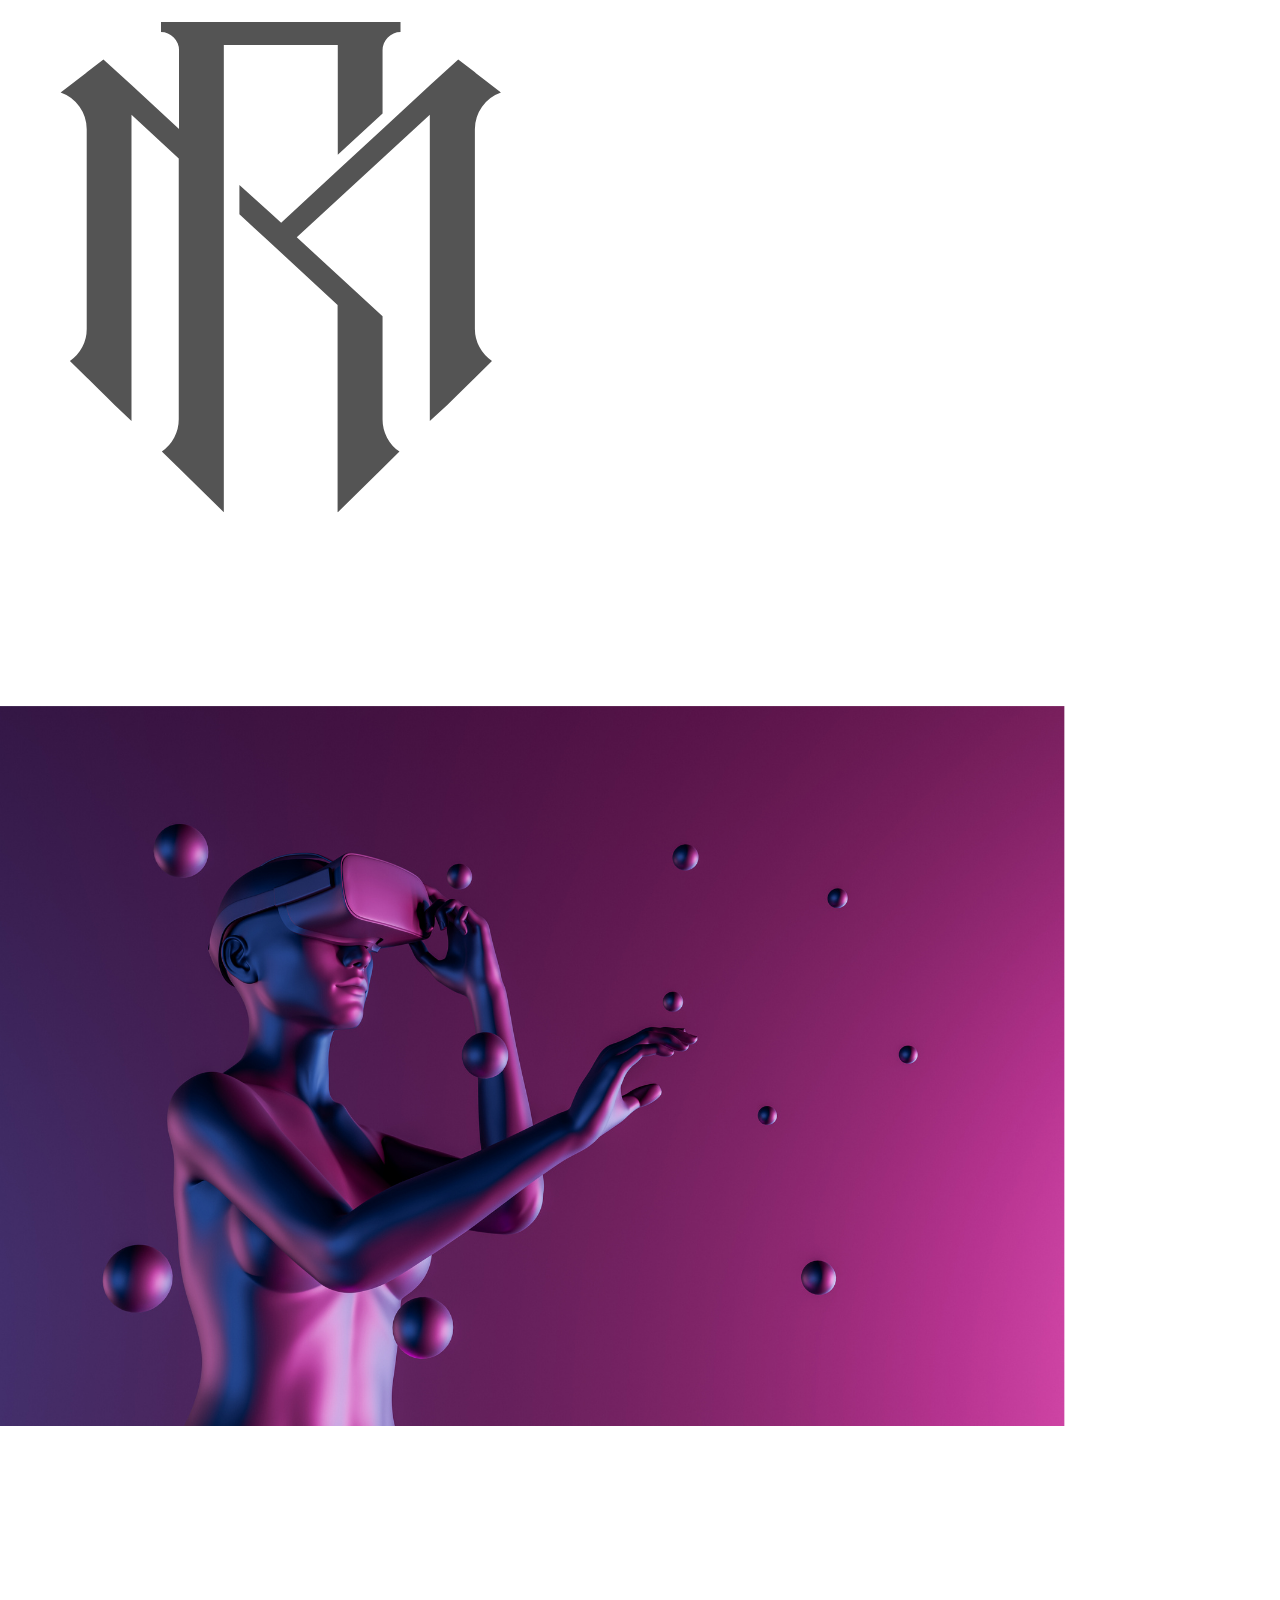
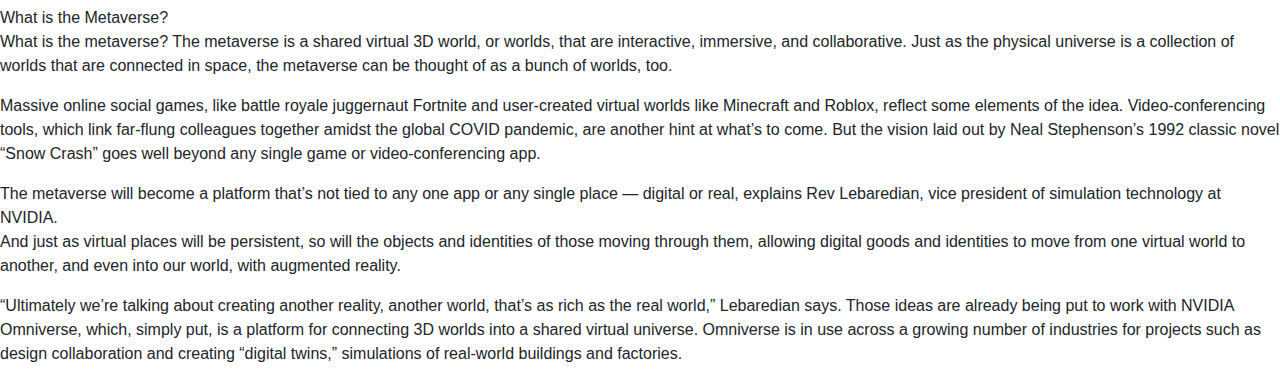
<file: pages/posts/1.html>
<!DOCTYPE html>
<html lang="en">
  <head>
    <meta charset="utf-8" />
    <meta
      name="viewport"
      content="width=device-width, initial-scale=1, shrink-to-fit=no"
    />
    <link rel="icon" href="../../assets/images/logo.png" type="image/png">

    <link
      rel="stylesheet"
      href="https://cdn.jsdelivr.net/npm/bootstrap@4.0.0/dist/css/bootstrap.min.css"
      integrity="sha384-Gn5384xqQ1aoWXA+058RXPxPg6fy4IWvTNh0E263XmFcJlSAwiGgFAW/dAiS6JXm"
      crossorigin="anonymous"
    />
    <link rel="stylesheet" type="text/css" href="../../assets/styles/main.css" />
    <title>MetaReality</title>
    <!-- <link rel="stylesheet" href="https://maxcdn.bootstrapcdn.com/bootstrap/3.4.1/css/bootstrap.min.css">
    <script src="https://ajax.googleapis.com/ajax/libs/jquery/3.5.1/jquery.min.js"></script>
    <script src="https://maxcdn.bootstrapcdn.com/bootstrap/3.4.1/js/bootstrap.min.js"></script>
   -->
  </head>
  <body>
    <nav class="navbar navbar-expand-lg navbar-dark">
      <div class="container-fluid">
        <a class="navbar-brand" href="#"><img src="../../assets/images/logo.png" class="nav-logo"/></a>
        <button
          class="navbar-toggler"
          type="button"
          data-bs-toggle="collapse"
          data-bs-target="#navbarSupportedContent"
          aria-controls="navbarSupportedContent"
          aria-expanded="false"
          aria-label="Toggle navigation"
        >
          <span class="navbar-toggler-icon"></span>
        </button>
        <div class="collapse navbar-collapse" id="navbarSupportedContent">
          <ul class="navbar-nav ml-auto mr-auto mb-2 mb-lg-0">
            <li class="nav-item">
              <a class="nav-link" aria-current="page" href="../home.html">Home</a>
            </li>
            <li class="nav-item">
              <a class="nav-link" href="../avatar.html">Create Your Avatar</a>
            </li>
            <li class="nav-item">
                <a class="nav-link active" href="../blogs.html">Infographics and Blogs</a>
              </li>
              <li class="nav-item">
                <a class="nav-link" href="../market.html">Virtual Market</a>
              </li>  
          </ul>
        </div>
      </div>
    </nav>
   <div class="row">
        <img class="b-img" src="../../assets/images/1b.png">
    </div>
    <div class="b-content">
        <div class="b-name">
            What is the Metaverse?
        </div>
        <div class="b-text">
  
 <p>

 What is the metaverse? The metaverse is a shared virtual 3D world, or worlds, that are interactive, immersive, and collaborative.
 Just as the physical universe is a collection of worlds that are connected in space, the metaverse can be thought of as a bunch of worlds, too.
</p>
<p>

 Massive online social games, like battle royale juggernaut Fortnite and user-created virtual worlds like Minecraft and Roblox, reflect some elements of the idea.
 
 Video-conferencing tools, which link far-flung colleagues together amidst the global COVID pandemic, are another hint at what’s to come.
 
 But the vision laid out by Neal Stephenson’s 1992 classic novel “Snow Crash” goes well beyond any single game or video-conferencing app.
</p> 
 
 The metaverse will become a platform that’s not tied to any one app or any single place — digital or real, explains Rev Lebaredian, vice president of simulation technology at NVIDIA.
<p>

 And just as virtual places will be persistent, so will the objects and identities of those moving through them, allowing digital goods and identities to move from one virtual world to another, and even into our world, with augmented reality.
</p> 
<p>
    “Ultimately we’re talking about creating another reality, another world, that’s as rich as the real world,” Lebaredian says.

Those ideas are already being put to work with NVIDIA Omniverse, which, simply put, is a platform for connecting 3D worlds into a shared virtual universe.

Omniverse is in use across a growing number of industries for projects such as design collaboration and creating “digital twins,” simulations of real-world buildings and factories.
</p>
</div>
    </div>
   
   </div>

  
      

    <script
      src="https://code.jquery.com/jquery-3.2.1.slim.min.js"
      integrity="sha384-KJ3o2DKtIkvYIK3UENzmM7KCkRr/rE9/Qpg6aAZGJwFDMVNA/GpGFF93hXpG5KkN"
      crossorigin="anonymous"
    ></script>
    <script
      src="https://cdn.jsdelivr.net/npm/popper.js@1.12.9/dist/umd/popper.min.js"
      integrity="sha384-ApNbgh9B+Y1QKtv3Rn7W3mgPxhU9K/ScQsAP7hUibX39j7fakFPskvXusvfa0b4Q"
      crossorigin="anonymous"
    ></script>
    <script
      src="https://cdn.jsdelivr.net/npm/bootstrap@4.0.0/dist/js/bootstrap.min.js"
      integrity="sha384-JZR6Spejh4U02d8jOt6vLEHfe/JQGiRRSQQxSfFWpi1MquVdAyjUar5+76PVCmYl"
      crossorigin="anonymous"
    ></script>
  </body>
</html>
</file>
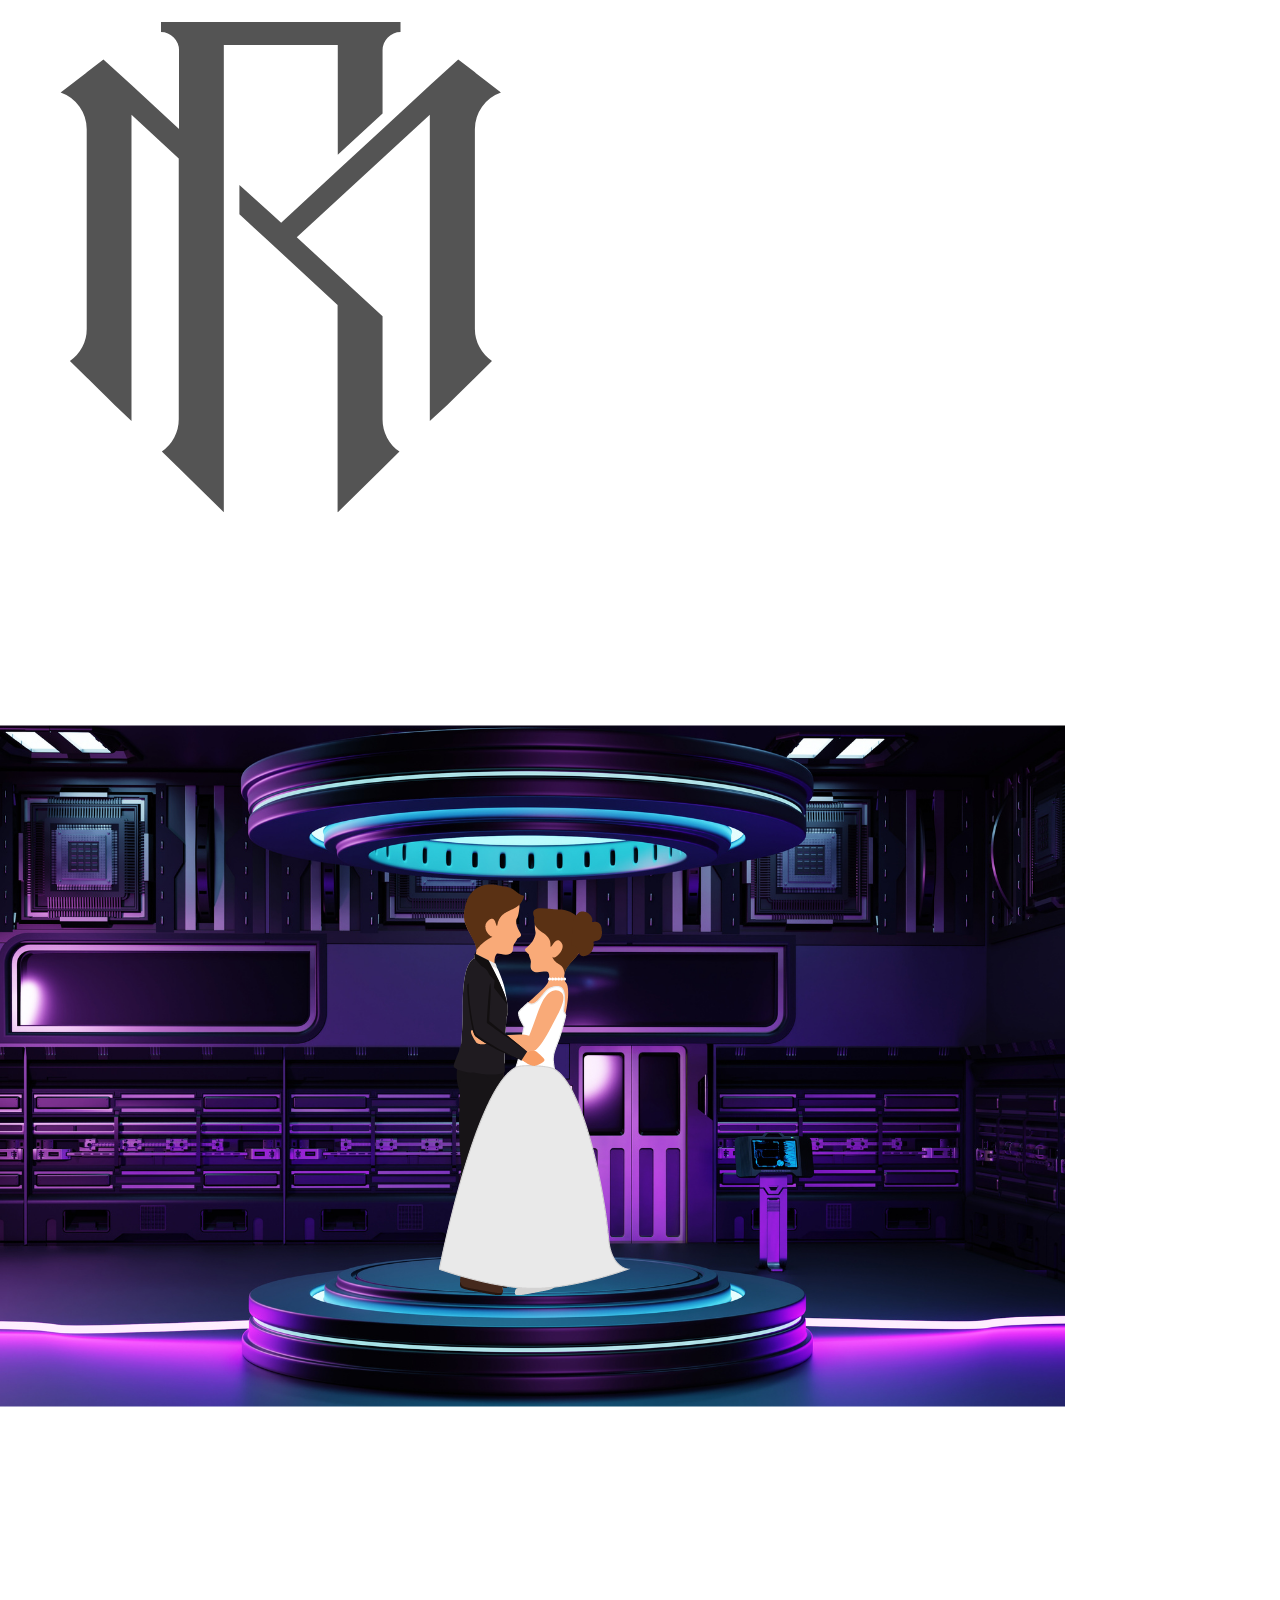
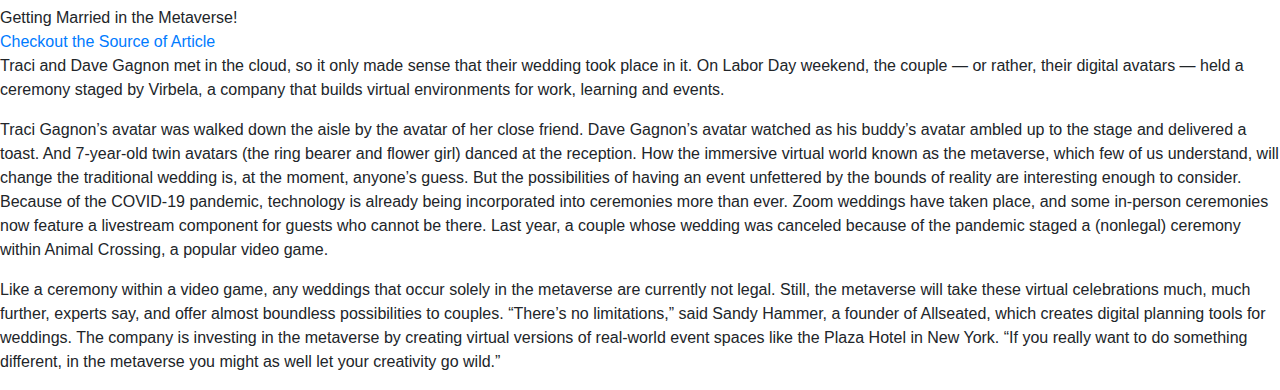
<file: pages/posts/2.html>
<!DOCTYPE html>
<html lang="en">

<head>
    <meta charset="utf-8" />
    <meta name="viewport" content="width=device-width, initial-scale=1, shrink-to-fit=no" />
    <link rel="icon" href="../../assets/images/logo.png" type="image/png">

    <link rel="stylesheet" href="https://cdn.jsdelivr.net/npm/bootstrap@4.0.0/dist/css/bootstrap.min.css"
        integrity="sha384-Gn5384xqQ1aoWXA+058RXPxPg6fy4IWvTNh0E263XmFcJlSAwiGgFAW/dAiS6JXm" crossorigin="anonymous" />
    <link rel="stylesheet" type="text/css" href="../../assets/styles/main.css" />
    <title>MetaReality</title>
    <!-- <link rel="stylesheet" href="https://maxcdn.bootstrapcdn.com/bootstrap/3.4.1/css/bootstrap.min.css">
    <script src="https://ajax.googleapis.com/ajax/libs/jquery/3.5.1/jquery.min.js"></script>
    <script src="https://maxcdn.bootstrapcdn.com/bootstrap/3.4.1/js/bootstrap.min.js"></script>
   -->
</head>

<body>
    <nav class="navbar navbar-expand-lg navbar-dark">
        <div class="container-fluid">
            <a class="navbar-brand" href="#"><img src="../../assets/images/logo.png" class="nav-logo" /></a>
            <button class="navbar-toggler" type="button" data-bs-toggle="collapse"
                data-bs-target="#navbarSupportedContent" aria-controls="navbarSupportedContent" aria-expanded="false"
                aria-label="Toggle navigation">
                <span class="navbar-toggler-icon"></span>
            </button>
            <div class="collapse navbar-collapse" id="navbarSupportedContent">
                <ul class="navbar-nav ml-auto mr-auto mb-2 mb-lg-0">
                    <li class="nav-item">
                        <a class="nav-link" aria-current="page" href="../home.html">Home</a>
                    </li>
                    <li class="nav-item">
                        <a class="nav-link" href="../avatar.html">Create Your Avatar</a>
                    </li>
                    <li class="nav-item">
                        <a class="nav-link active" href="../blogs.html">Infographics and Blogs</a>
                    </li>
                    <li class="nav-item">
                        <a class="nav-link" href="../market.html">Virtual Market</a>
                    </li>
                </ul>
            </div>
        </div>
    </nav>
    <div class="row">
        <img class="b-img" src="../../assets/images/2b.png">
    </div>
    <div class="b-content">
        <div class="b-name">
            Getting Married in the Metaverse!
        </div>
        <div class="b-source">
            <a href="https://www.sentinelandenterprise.com/2022/01/19/getting-married-in-the-metaverse/" target="__blank">
              Checkout the Source of Article
  
            </a>
          </div>
        <div class="b-text">

            <p>

                Traci and Dave Gagnon met in the cloud, so it only made sense that their wedding took place in it. On
                Labor Day weekend, the couple — or rather, their digital avatars — held a ceremony staged by Virbela, a
                company that builds virtual environments for work, learning and events.
            </p>
            <p>

                Traci Gagnon’s avatar was walked down the aisle by the avatar of her close friend. Dave Gagnon’s avatar
                watched as his buddy’s avatar ambled up to the stage and delivered a toast. And 7-year-old twin avatars
                (the ring bearer and flower girl) danced at the reception.

                How the immersive virtual world known as the metaverse, which few of us understand, will change the
                traditional wedding is, at the moment, anyone’s guess. But the possibilities of having an event
                unfettered by the bounds of reality are interesting enough to consider.

                Because of the COVID-19 pandemic, technology is already being incorporated into ceremonies more than
                ever. Zoom weddings have taken place, and some in-person ceremonies now feature a livestream component
                for guests who cannot be there. Last year, a couple whose wedding was canceled because of the pandemic
                staged a (nonlegal) ceremony within Animal Crossing, a popular video game.
            </p>

            <p>

                Like a ceremony within a video game, any weddings that occur solely in the metaverse are currently not
                legal. Still, the metaverse will take these virtual celebrations much, much further, experts say, and
                offer almost boundless possibilities to couples.

                “There’s no limitations,” said Sandy Hammer, a founder of Allseated, which creates digital planning
                tools for weddings. The company is investing in the metaverse by creating virtual versions of real-world
                event spaces like the Plaza Hotel in New York. “If you really want to do something different, in the
                metaverse you might as well let your creativity go wild.”
            </p>
            
        </div>
    </div>

    </div>




    <script src="https://code.jquery.com/jquery-3.2.1.slim.min.js"
        integrity="sha384-KJ3o2DKtIkvYIK3UENzmM7KCkRr/rE9/Qpg6aAZGJwFDMVNA/GpGFF93hXpG5KkN"
        crossorigin="anonymous"></script>
    <script src="https://cdn.jsdelivr.net/npm/popper.js@1.12.9/dist/umd/popper.min.js"
        integrity="sha384-ApNbgh9B+Y1QKtv3Rn7W3mgPxhU9K/ScQsAP7hUibX39j7fakFPskvXusvfa0b4Q"
        crossorigin="anonymous"></script>
    <script src="https://cdn.jsdelivr.net/npm/bootstrap@4.0.0/dist/js/bootstrap.min.js"
        integrity="sha384-JZR6Spejh4U02d8jOt6vLEHfe/JQGiRRSQQxSfFWpi1MquVdAyjUar5+76PVCmYl"
        crossorigin="anonymous"></script>
</body>

</html>
</file>
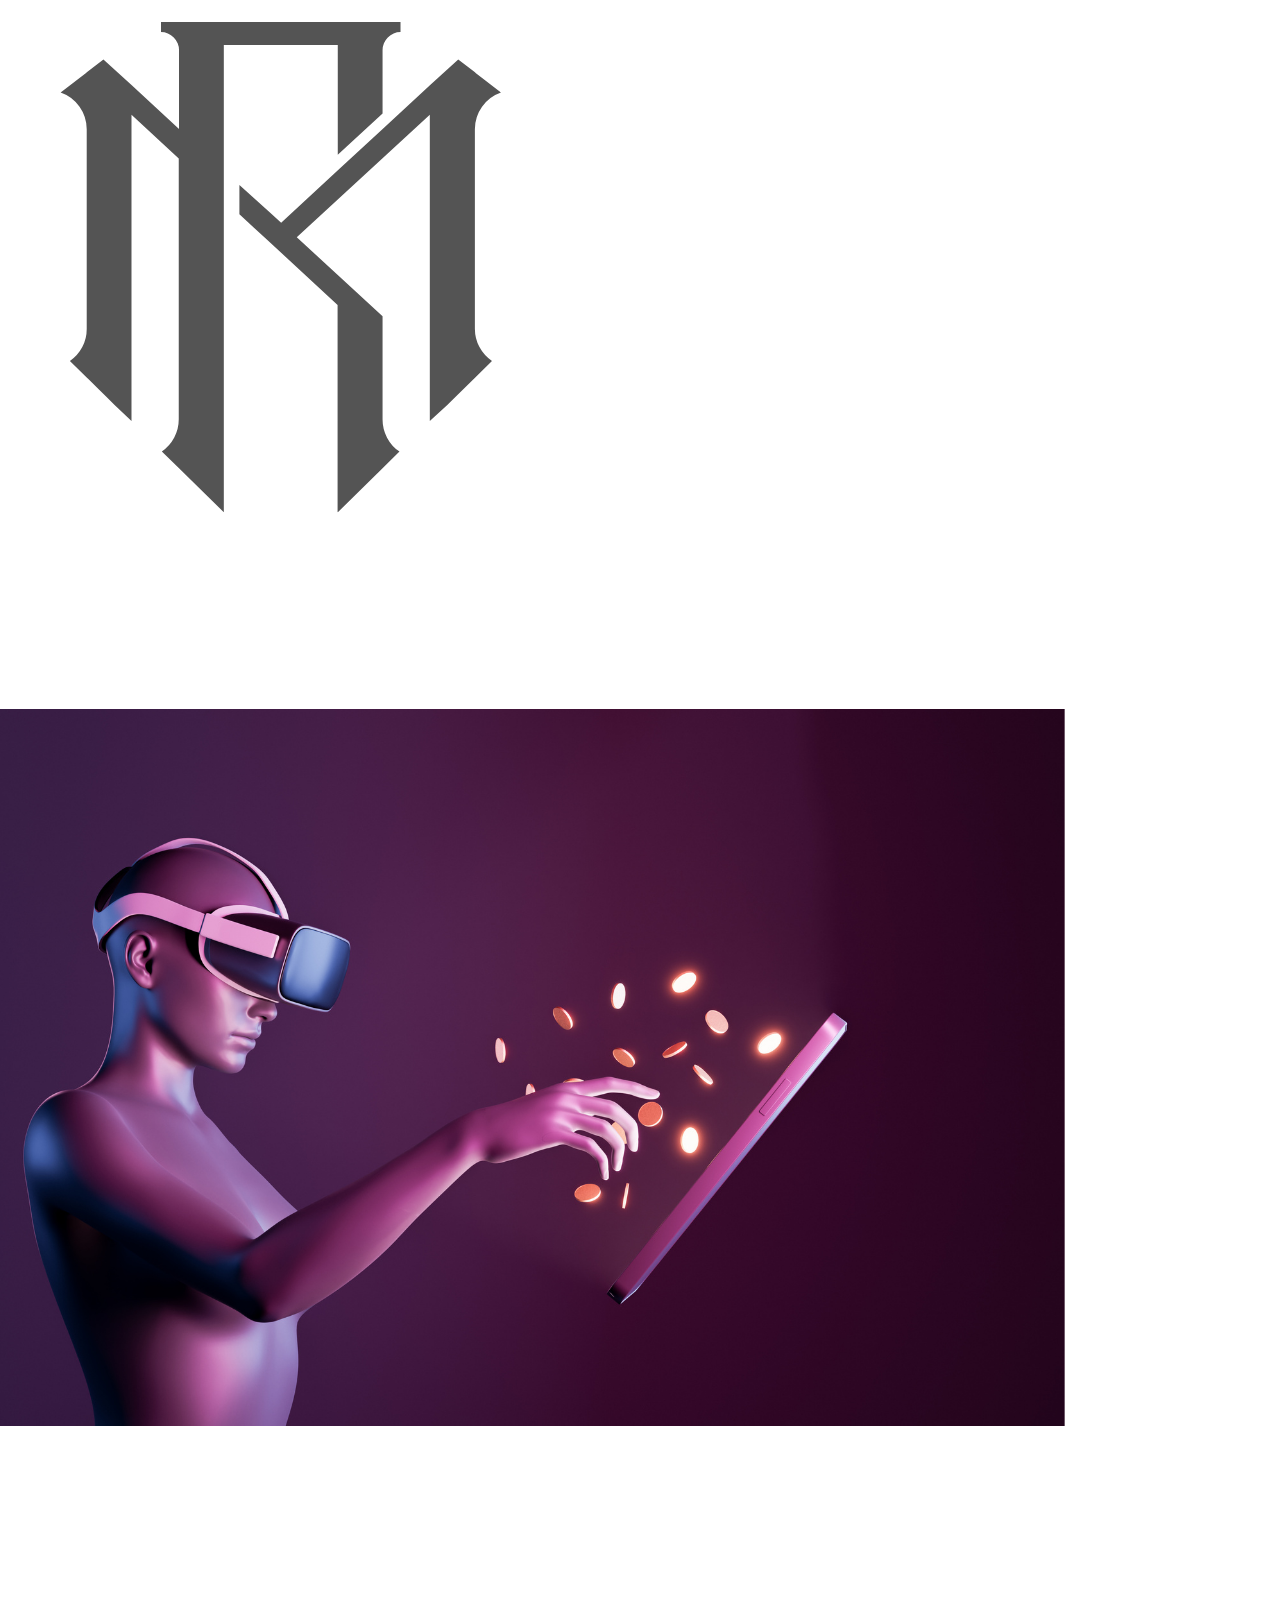
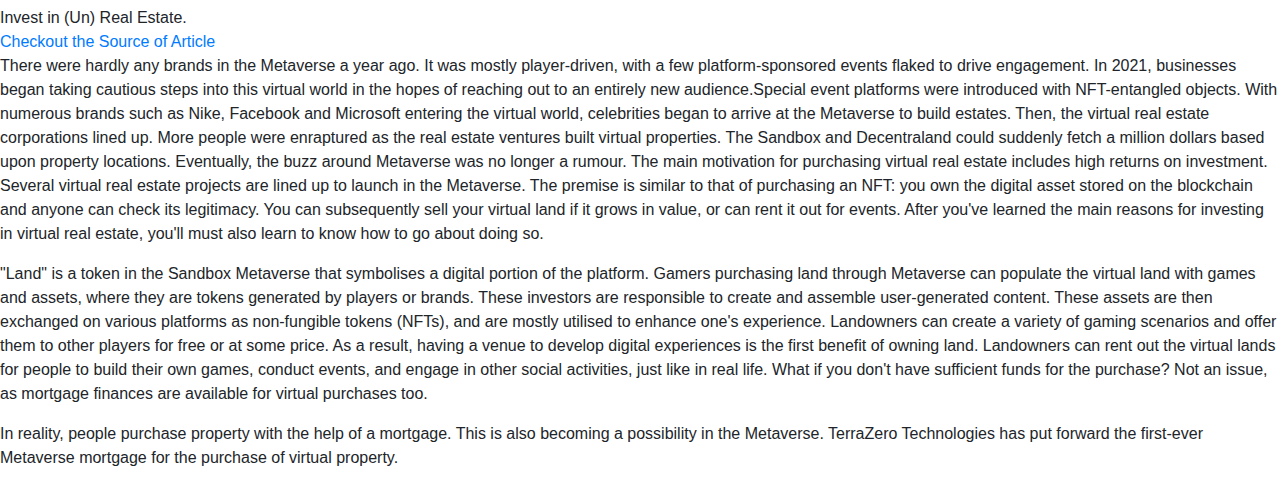
<file: pages/posts/3.html>
<!DOCTYPE html>
<html lang="en">

<head>
    <meta charset="utf-8" />
    <meta name="viewport" content="width=device-width, initial-scale=1, shrink-to-fit=no" />
    <link rel="icon" href="../../assets/images/logo.png" type="image/png">

    <link rel="stylesheet" href="https://cdn.jsdelivr.net/npm/bootstrap@4.0.0/dist/css/bootstrap.min.css"
        integrity="sha384-Gn5384xqQ1aoWXA+058RXPxPg6fy4IWvTNh0E263XmFcJlSAwiGgFAW/dAiS6JXm" crossorigin="anonymous" />
    <link rel="stylesheet" type="text/css" href="../../assets/styles/main.css" />
    <title>MetaReality</title>
    <!-- <link rel="stylesheet" href="https://maxcdn.bootstrapcdn.com/bootstrap/3.4.1/css/bootstrap.min.css">
    <script src="https://ajax.googleapis.com/ajax/libs/jquery/3.5.1/jquery.min.js"></script>
    <script src="https://maxcdn.bootstrapcdn.com/bootstrap/3.4.1/js/bootstrap.min.js"></script>
   -->
</head>

<body>
    <nav class="navbar navbar-expand-lg navbar-dark">
        <div class="container-fluid">
            <a class="navbar-brand" href="#"><img src="../../assets/images/logo.png" class="nav-logo" /></a>
            <button class="navbar-toggler" type="button" data-bs-toggle="collapse"
                data-bs-target="#navbarSupportedContent" aria-controls="navbarSupportedContent" aria-expanded="false"
                aria-label="Toggle navigation">
                <span class="navbar-toggler-icon"></span>
            </button>
            <div class="collapse navbar-collapse" id="navbarSupportedContent">
                <ul class="navbar-nav ml-auto mr-auto mb-2 mb-lg-0">
                    <li class="nav-item">
                        <a class="nav-link" aria-current="page" href="../home.html">Home</a>
                    </li>
                    <li class="nav-item">
                        <a class="nav-link" href="../avatar.html">Create Your Avatar</a>
                    </li>
                    <li class="nav-item">
                        <a class="nav-link active" href="../blogs.html">Infographics and Blogs</a>
                    </li>
                    <li class="nav-item">
                        <a class="nav-link" href="../market.html">Virtual Market</a>
                    </li>
                </ul>
            </div>
        </div>
    </nav>
    <div class="row">
        <img class="b-img" src="../../assets/images/3b.png">
    </div>
    <div class="b-content">
        <div class="b-name">
            Invest in (Un) Real Estate.
        </div>
        <div class="b-source">
            <a href="https://www.squareyards.com/blog/metaverse-real-estate/">
              Checkout the Source of Article
  
            </a>
            </div>
            
        <div class="b-text">

            <p>

                There were hardly any brands in the Metaverse a year ago. It was mostly player-driven, with a few
                platform-sponsored events flaked to drive engagement. In 2021, businesses began taking cautious steps
                into this virtual world in the hopes of reaching out to an entirely new audience.Special event platforms
                were introduced with NFT-entangled objects.

                With numerous brands such as Nike, Facebook and Microsoft entering the virtual world, celebrities began
                to arrive at the Metaverse to build estates. Then, the virtual real estate corporations lined up. More
                people were enraptured as the real estate ventures built virtual properties. The Sandbox and
                Decentraland could suddenly fetch a million dollars based upon property locations. Eventually, the buzz
                around Metaverse was no longer a rumour.

                The main motivation for purchasing virtual real estate includes high returns on investment. Several
                virtual real estate projects are lined up to launch in the Metaverse. The premise is similar to that of
                purchasing an NFT: you own the digital asset stored on the blockchain and anyone can check its
                legitimacy. You can subsequently sell your virtual land if it grows in value, or can rent it out for
                events.

                After you've learned the main reasons for investing in virtual real estate, you'll must also learn to
                know how to go about doing so.
            </p>
            <p>

                "Land" is a token in the Sandbox Metaverse that symbolises a digital portion of the platform. Gamers
                purchasing land through Metaverse can populate the virtual land with games and assets, where they are
                tokens generated by players or brands. These investors are responsible to create and assemble
                user-generated content.

                These assets are then exchanged on various platforms as non-fungible tokens (NFTs), and are mostly
                utilised to enhance one's experience. Landowners can create a variety of gaming scenarios and offer them
                to other players for free or at some price. As a result, having a venue to develop digital experiences
                is the first benefit of owning land.

                Landowners can rent out the virtual lands for people to build their own games, conduct events, and
                engage in other social activities, just like in real life.

                What if you don't have sufficient funds for the purchase? Not an issue, as mortgage finances are
                available for virtual purchases too.
            </p>

            <p>

                In reality, people purchase property with the help of a mortgage. This is also becoming a possibility in
                the Metaverse.

                TerraZero Technologies has put forward the first-ever Metaverse mortgage for the purchase of virtual
                property.
            </p>

        </div>
    </div>

    </div>




    <script src="https://code.jquery.com/jquery-3.2.1.slim.min.js"
        integrity="sha384-KJ3o2DKtIkvYIK3UENzmM7KCkRr/rE9/Qpg6aAZGJwFDMVNA/GpGFF93hXpG5KkN"
        crossorigin="anonymous"></script>
    <script src="https://cdn.jsdelivr.net/npm/popper.js@1.12.9/dist/umd/popper.min.js"
        integrity="sha384-ApNbgh9B+Y1QKtv3Rn7W3mgPxhU9K/ScQsAP7hUibX39j7fakFPskvXusvfa0b4Q"
        crossorigin="anonymous"></script>
    <script src="https://cdn.jsdelivr.net/npm/bootstrap@4.0.0/dist/js/bootstrap.min.js"
        integrity="sha384-JZR6Spejh4U02d8jOt6vLEHfe/JQGiRRSQQxSfFWpi1MquVdAyjUar5+76PVCmYl"
        crossorigin="anonymous"></script>
</body>

</html>
</file>
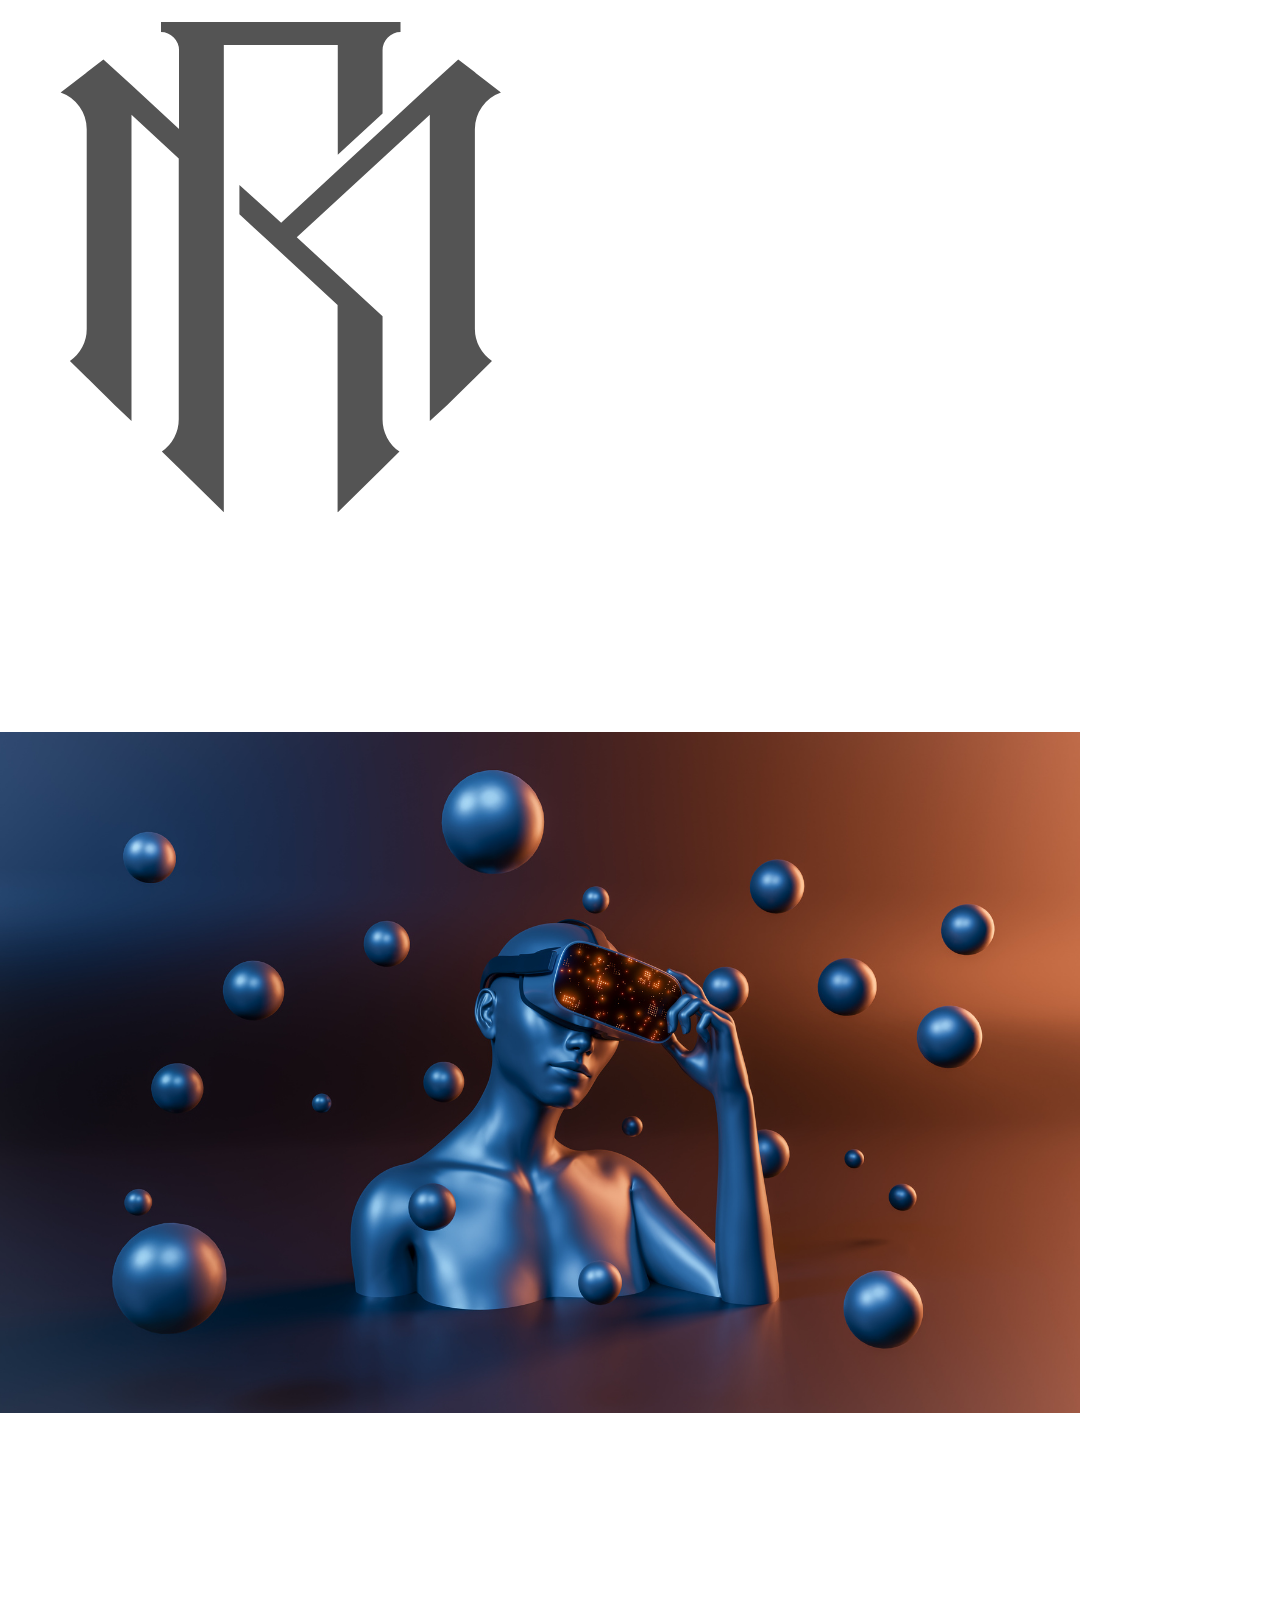
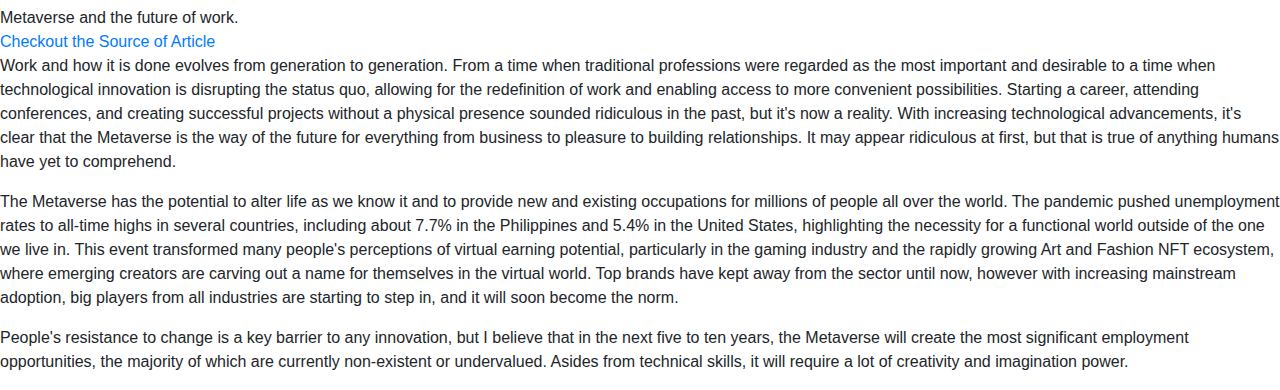
<file: pages/posts/4.html>
<!DOCTYPE html>
<html lang="en">

<head>
    <meta charset="utf-8" />
    <meta name="viewport" content="width=device-width, initial-scale=1, shrink-to-fit=no" />
    <link rel="icon" href="../../assets/images/logo.png" type="image/png">

    <link rel="stylesheet" href="https://cdn.jsdelivr.net/npm/bootstrap@4.0.0/dist/css/bootstrap.min.css"
        integrity="sha384-Gn5384xqQ1aoWXA+058RXPxPg6fy4IWvTNh0E263XmFcJlSAwiGgFAW/dAiS6JXm" crossorigin="anonymous" />
    <link rel="stylesheet" type="text/css" href="../../assets/styles/main.css" />
    <title>MetaReality</title>
    <!-- <link rel="stylesheet" href="https://maxcdn.bootstrapcdn.com/bootstrap/3.4.1/css/bootstrap.min.css">
    <script src="https://ajax.googleapis.com/ajax/libs/jquery/3.5.1/jquery.min.js"></script>
    <script src="https://maxcdn.bootstrapcdn.com/bootstrap/3.4.1/js/bootstrap.min.js"></script>
   -->
</head>

<body>
    <nav class="navbar navbar-expand-lg navbar-dark">
        <div class="container-fluid">
            <a class="navbar-brand" href="#"><img src="../../assets/images/logo.png" class="nav-logo" /></a>
            <button class="navbar-toggler" type="button" data-bs-toggle="collapse"
                data-bs-target="#navbarSupportedContent" aria-controls="navbarSupportedContent" aria-expanded="false"
                aria-label="Toggle navigation">
                <span class="navbar-toggler-icon"></span>
            </button>
            <div class="collapse navbar-collapse" id="navbarSupportedContent">
                <ul class="navbar-nav ml-auto mr-auto mb-2 mb-lg-0">
                    <li class="nav-item">
                        <a class="nav-link" aria-current="page" href="../home.html">Home</a>
                    </li>
                    <li class="nav-item">
                        <a class="nav-link" href="../avatar.html">Create Your Avatar</a>
                    </li>
                    <li class="nav-item">
                        <a class="nav-link active" href="../blogs.html">Infographics and Blogs</a>
                    </li>
                    <li class="nav-item">
                        <a class="nav-link" href="../market.html">Virtual Market</a>
                    </li>
                </ul>
            </div>
        </div>
    </nav>
        <img class="b-img" src="../../assets/images/4b.png">
    <div class="b-content">
        <div class="b-name">
            Metaverse and the future of work.
        </div>
        <div class="b-source">
            <a href="https://www.linkedin.com/pulse/metaverse-future-work-felix-mago-1c//" target="__blank">
              Checkout the Source of Article
  
            </a>
            </div>
            
        <div class="b-text">

            <p>

                Work and how it is done evolves from generation to generation. From a time when traditional professions
                were regarded as the most important and desirable to a time when technological innovation is disrupting
                the status quo, allowing for the redefinition of work and enabling access to more convenient
                possibilities.
                Starting a career, attending conferences, and creating successful projects without a physical presence
                sounded ridiculous in the past, but it's now a reality. With increasing technological advancements, it's
                clear that the Metaverse is the way of the future for everything from business to pleasure to building
                relationships. It may appear ridiculous at first, but that is true of anything humans have yet to
                comprehend.
            </p>
            <p>

                The Metaverse has the potential to alter life as we know it and to provide new and existing occupations
                for millions of people all over the world. The pandemic pushed unemployment rates to all-time highs in
                several countries, including about 7.7% in the Philippines and 5.4% in the United States, highlighting
                the necessity for a functional world outside of the one we live in. This event transformed many people's
                perceptions of virtual earning potential, particularly in the gaming industry and the rapidly growing
                Art and Fashion NFT ecosystem, where emerging creators are carving out a name for themselves in the
                virtual world.

                Top brands have kept away from the sector until now, however with increasing mainstream adoption, big
                players from all industries are starting to step in, and it will soon become the norm.
            </p>

            <p>

                People's resistance to change is a key barrier to any innovation, but I believe that in the next five to
                ten years, the Metaverse will create the most significant employment opportunities, the majority of
                which are currently non-existent or undervalued. Asides from technical skills, it will require a lot of
                creativity and imagination power.
            </p>

        </div>
    </div>

    </div>




    <script src="https://code.jquery.com/jquery-3.2.1.slim.min.js"
        integrity="sha384-KJ3o2DKtIkvYIK3UENzmM7KCkRr/rE9/Qpg6aAZGJwFDMVNA/GpGFF93hXpG5KkN"
        crossorigin="anonymous"></script>
    <script src="https://cdn.jsdelivr.net/npm/popper.js@1.12.9/dist/umd/popper.min.js"
        integrity="sha384-ApNbgh9B+Y1QKtv3Rn7W3mgPxhU9K/ScQsAP7hUibX39j7fakFPskvXusvfa0b4Q"
        crossorigin="anonymous"></script>
    <script src="https://cdn.jsdelivr.net/npm/bootstrap@4.0.0/dist/js/bootstrap.min.js"
        integrity="sha384-JZR6Spejh4U02d8jOt6vLEHfe/JQGiRRSQQxSfFWpi1MquVdAyjUar5+76PVCmYl"
        crossorigin="anonymous"></script>
        <script
        src="https://cdn.jsdelivr.net/npm/bootstrap@5.1.3/dist/js/bootstrap.bundle.min.js"
        integrity="sha384-ka7Sk0Gln4gmtz2MlQnikT1wXgYsOg+OMhuP+IlRH9sENBO0LRn5q+8nbTov4+1p"
        crossorigin="anonymous"
      ></script>
</body>

</html>
</file>
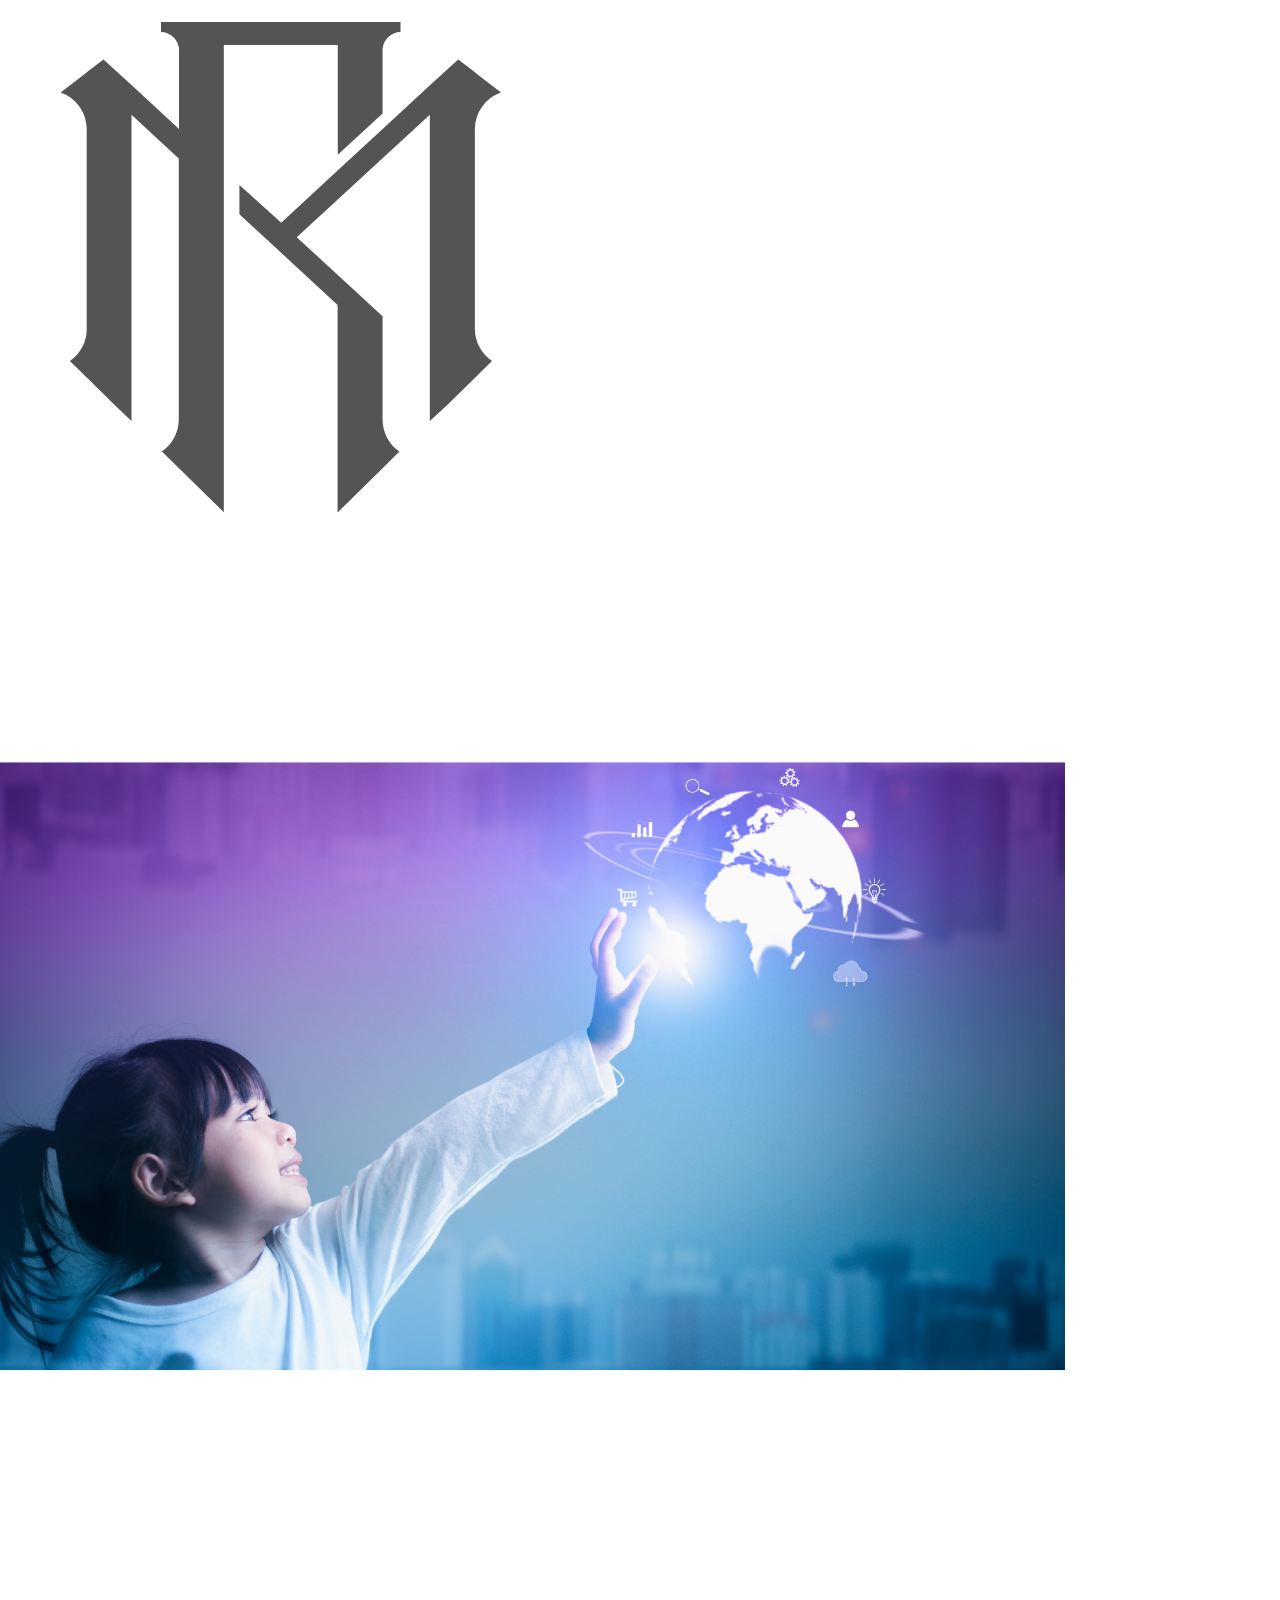
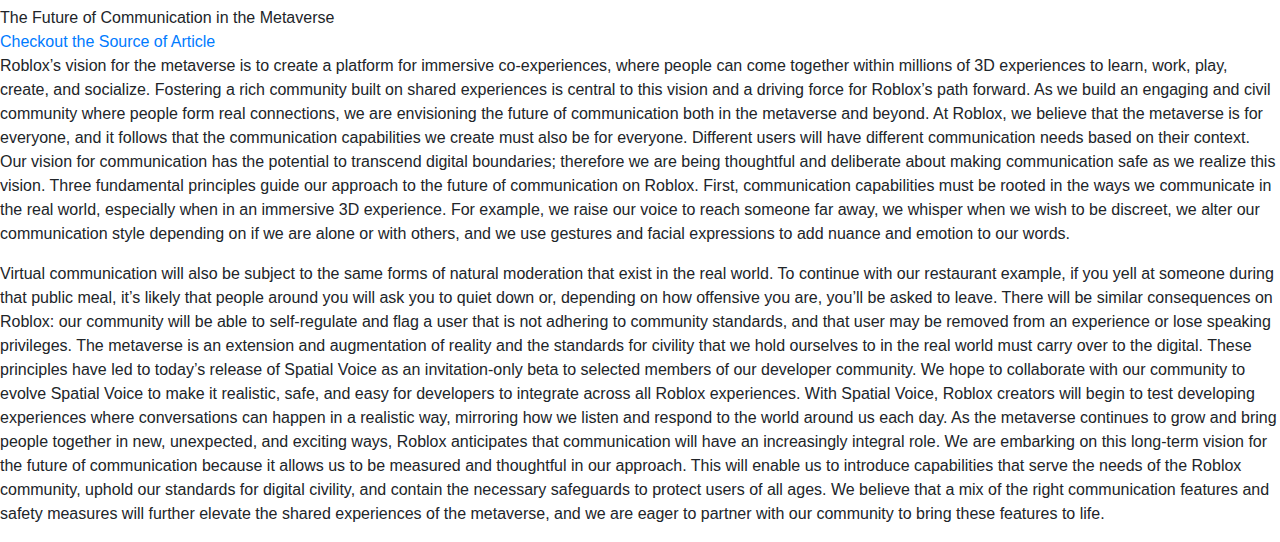
<file: pages/posts/5.html>
<!DOCTYPE html>
<html lang="en">

<head>
    <meta charset="utf-8" />
    <meta name="viewport" content="width=device-width, initial-scale=1, shrink-to-fit=no" />
    <link rel="icon" href="../../assets/images/logo.png" type="image/png">

    <link rel="stylesheet" href="https://cdn.jsdelivr.net/npm/bootstrap@4.0.0/dist/css/bootstrap.min.css"
        integrity="sha384-Gn5384xqQ1aoWXA+058RXPxPg6fy4IWvTNh0E263XmFcJlSAwiGgFAW/dAiS6JXm" crossorigin="anonymous" />
    <link rel="stylesheet" type="text/css" href="../../assets/styles/main.css" />
    <title>MetaReality</title>
    <!-- <link rel="stylesheet" href="https://maxcdn.bootstrapcdn.com/bootstrap/3.4.1/css/bootstrap.min.css">
    <script src="https://ajax.googleapis.com/ajax/libs/jquery/3.5.1/jquery.min.js"></script>
    <script src="https://maxcdn.bootstrapcdn.com/bootstrap/3.4.1/js/bootstrap.min.js"></script>
   -->
</head>

<body>
    <nav class="navbar navbar-expand-lg navbar-dark">
        <div class="container-fluid">
            <a class="navbar-brand" href="#"><img src="../../assets/images/logo.png" class="nav-logo" /></a>
            <button class="navbar-toggler" type="button" data-bs-toggle="collapse"
                data-bs-target="#navbarSupportedContent" aria-controls="navbarSupportedContent" aria-expanded="false"
                aria-label="Toggle navigation">
                <span class="navbar-toggler-icon"></span>
            </button>
            <div class="collapse navbar-collapse" id="navbarSupportedContent">
                <ul class="navbar-nav ml-auto mr-auto mb-2 mb-lg-0">
                    <li class="nav-item">
                        <a class="nav-link" aria-current="page" href="../home.html">Home</a>
                    </li>
                    <li class="nav-item">
                        <a class="nav-link" href="../avatar.html">Create Your Avatar</a>
                    </li>
                    <li class="nav-item">
                        <a class="nav-link active" href="../blogs.html">Infographics and Blogs</a>
                    </li>
                    <li class="nav-item">
                        <a class="nav-link" href="../market.html">Virtual Market</a>
                    </li>
                </ul>
            </div>
        </div>
    </nav>
    <div class="row">
        <img class="b-img" src="../../assets/images/5b.png">
    </div>
    <div class="b-content">
        <div class="b-name">
            The Future of Communication in the Metaverse
        </div>
        <div class="b-source">
            <a href="https://blog.roblox.com/2021/09/future-communication-metaverse/">
              Checkout the Source of Article
  
            </a>
            </div>
                
        <div class="b-text">

            <p>

                Roblox’s vision for the metaverse is to create a platform for immersive co-experiences, where people can
                come together within millions of 3D experiences to learn, work, play, create, and socialize. Fostering a
                rich community built on shared experiences is central to this vision and a driving force for Roblox’s
                path forward. As we build an engaging and civil community where people form real connections, we are
                envisioning the future of communication both in the metaverse and beyond.

                At Roblox, we believe that the metaverse is for everyone, and it follows that the communication
                capabilities we create must also be for everyone. Different users will have different communication
                needs based on their context. Our vision for communication has the potential to transcend digital
                boundaries; therefore we are being thoughtful and deliberate about making communication safe as we
                realize this vision.

                Three fundamental principles guide our approach to the future of communication on Roblox. First,
                communication capabilities must be rooted in the ways we communicate in the real world, especially when
                in an immersive 3D experience. For example, we raise our voice to reach someone far away, we whisper
                when we wish to be discreet, we alter our communication style depending on if we are alone or with
                others, and we use gestures and facial expressions to add nuance and emotion to our words.
            </p>
            <p>

                Virtual communication will also be subject to the same forms of natural moderation that exist in the
                real world. To continue with our restaurant example, if you yell at someone during that public meal,
                it’s likely that people around you will ask you to quiet down or, depending on how offensive you are,
                you’ll be asked to leave. There will be similar consequences on Roblox: our community will be able to
                self-regulate and flag a user that is not adhering to community standards, and that user may be removed
                from an experience or lose speaking privileges. The metaverse is an extension and augmentation of
                reality and the standards for civility that we hold ourselves to in the real world must carry over to
                the digital.

                These principles have led to today’s release of Spatial Voice as an invitation-only beta to selected
                members of our developer community. We hope to collaborate with our community to evolve Spatial Voice to
                make it realistic, safe, and easy for developers to integrate across all Roblox experiences. With
                Spatial Voice, Roblox creators will begin to test developing experiences where conversations can happen
                in a realistic way, mirroring how we listen and respond to the world around us each day.

                As the metaverse continues to grow and bring people together in new, unexpected, and exciting ways,
                Roblox anticipates that communication will have an increasingly integral role. We are embarking on this
                long-term vision for the future of communication because it allows us to be measured and thoughtful in
                our approach. This will enable us to introduce capabilities that serve the needs of the Roblox
                community, uphold our standards for digital civility, and contain the necessary safeguards to protect
                users of all ages. We believe that a mix of the right communication features and safety measures will
                further elevate the shared experiences of the metaverse, and we are eager to partner with our community
                to bring these features to life.
            </p>

           

        </div>
    </div>

    </div>




    <script src="https://code.jquery.com/jquery-3.2.1.slim.min.js"
        integrity="sha384-KJ3o2DKtIkvYIK3UENzmM7KCkRr/rE9/Qpg6aAZGJwFDMVNA/GpGFF93hXpG5KkN"
        crossorigin="anonymous"></script>
    <script src="https://cdn.jsdelivr.net/npm/popper.js@1.12.9/dist/umd/popper.min.js"
        integrity="sha384-ApNbgh9B+Y1QKtv3Rn7W3mgPxhU9K/ScQsAP7hUibX39j7fakFPskvXusvfa0b4Q"
        crossorigin="anonymous"></script>
    <script src="https://cdn.jsdelivr.net/npm/bootstrap@4.0.0/dist/js/bootstrap.min.js"
        integrity="sha384-JZR6Spejh4U02d8jOt6vLEHfe/JQGiRRSQQxSfFWpi1MquVdAyjUar5+76PVCmYl"
        crossorigin="anonymous"></script>
</body>

</html>
</file>
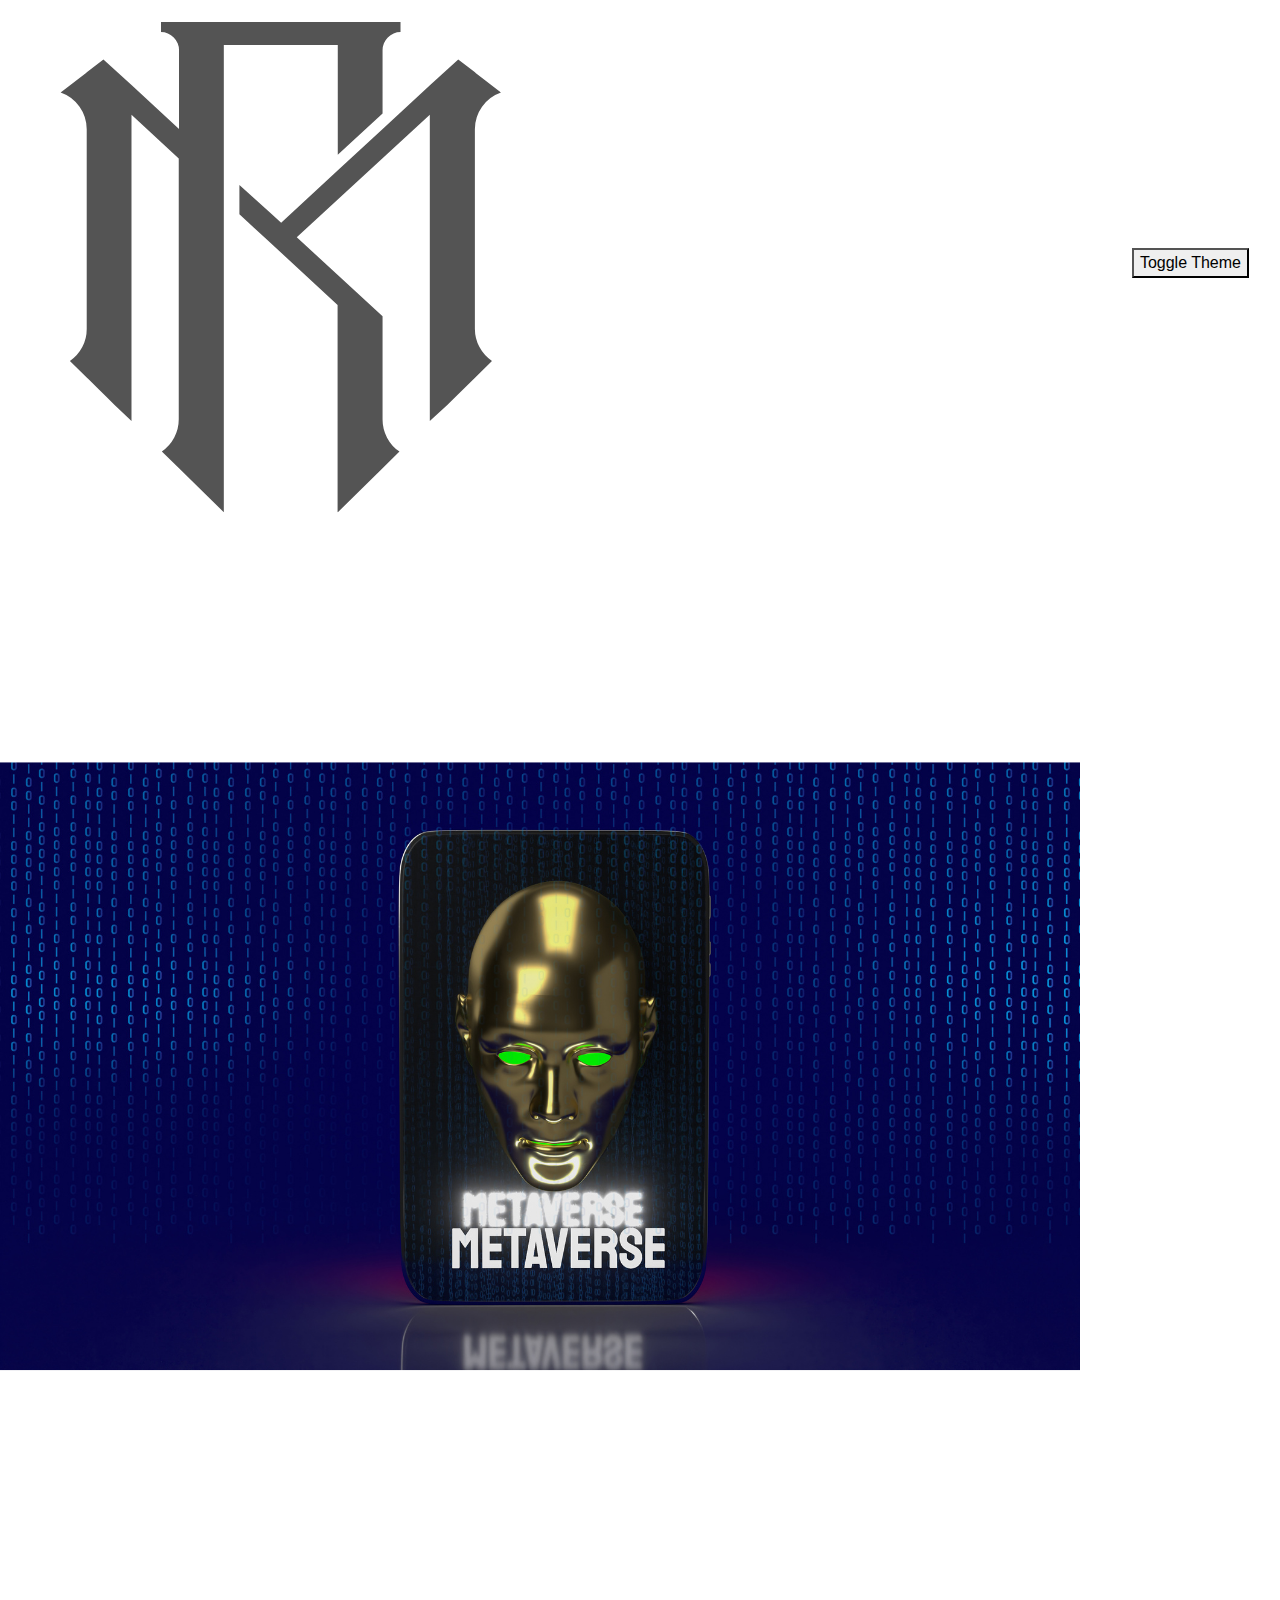
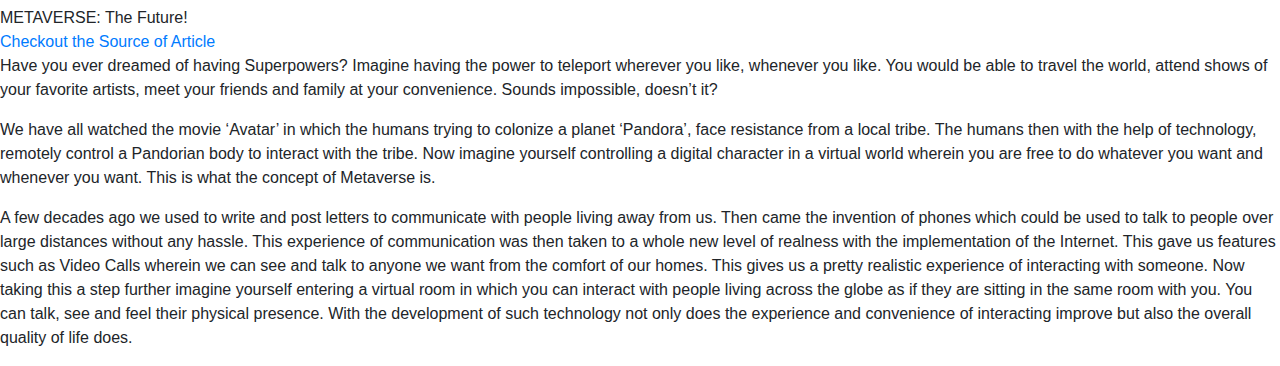
<file: pages/posts/6.html>
<!DOCTYPE html>
<html lang="en">

<head>
    <meta charset="utf-8" />
    <meta name="viewport" content="width=device-width, initial-scale=1, shrink-to-fit=no" />
    <link rel="icon" href="../../assets/images/logo.png" type="image/png">

    <link rel="stylesheet" href="https://cdn.jsdelivr.net/npm/bootstrap@4.0.0/dist/css/bootstrap.min.css"
        integrity="sha384-Gn5384xqQ1aoWXA+058RXPxPg6fy4IWvTNh0E263XmFcJlSAwiGgFAW/dAiS6JXm" crossorigin="anonymous" />
    <link rel="stylesheet" type="text/css" href="../../assets/styles/main.css" />
    <title>MetaReality</title>
    <!-- <link rel="stylesheet" href="https://maxcdn.bootstrapcdn.com/bootstrap/3.4.1/css/bootstrap.min.css">
    <script src="https://ajax.googleapis.com/ajax/libs/jquery/3.5.1/jquery.min.js"></script>
    <script src="https://maxcdn.bootstrapcdn.com/bootstrap/3.4.1/js/bootstrap.min.js"></script>
   -->
</head>

<body>
    <nav class="navbar navbar-expand-lg navbar-dark">
        <div class="container-fluid">
            <a class="navbar-brand" href="#"><img src="../../assets/images/logo.png" class="nav-logo" /></a>
            <button class="navbar-toggler" type="button" data-bs-toggle="collapse"
                data-bs-target="#navbarSupportedContent" aria-controls="navbarSupportedContent" aria-expanded="false"
                aria-label="Toggle navigation">
                <span class="navbar-toggler-icon"></span>
            </button>
            <div class="collapse navbar-collapse" id="navbarSupportedContent">
                <ul class="navbar-nav ml-auto mr-auto mb-2 mb-lg-0">
                    <li class="nav-item">
                        <a class="nav-link" aria-current="page" href="../home.html">Home</a>
                    </li>
                    <li class="nav-item">
                        <a class="nav-link" href="../avatar.html">Create Your Avatar</a>
                    </li>
                    <li class="nav-item">
                        <a class="nav-link active" href="../blogs.html">Blogs</a>
                    </li>
                    <li class="nav-item">
                        <a class="nav-link" href="../market.html">Virtual Market</a>
                    </li>
                </ul>
          <button class="toggle-btn" onclick="toggle()">Toggle Theme</button>

            </div>
        </div>
    </nav>
        <img class="b-img" src="../../assets/images/6b.png">
    <div class="b-content">
        <div class="b-name">
            METAVERSE: The Future!
        </div>
        <div class="b-source">
            <a href="https://medium.com/codex/metaverse-the-future-a09d8531816c" target="__blank">
              Checkout the Source of Article
  
            </a>
            </div>
            
        <div class="b-text">

            <p>

                Have you ever dreamed of having Superpowers? Imagine having the power to teleport wherever you like,
                whenever you like. You would be able to travel the world, attend shows of your favorite artists, meet
                your friends and family at your convenience. Sounds impossible, doesn’t it?
            </p>
            <p>

                We have all watched the movie ‘Avatar’ in which the humans trying to colonize a planet ‘Pandora’, face
                resistance from a local tribe. The humans then with the help of technology, remotely control a Pandorian
                body to interact with the tribe.
                Now imagine yourself controlling a digital character in a virtual world wherein you are free to do
                whatever you want and whenever you want. This is what the concept of Metaverse is.
            </p>

            <p>

                A few decades ago we used to write and post letters to communicate with people living away from us. Then
                came the invention of phones which could be used to talk to people over large distances without any
                hassle. This experience of communication was then taken to a whole new level of realness with the
                implementation of the Internet. This gave us features such as Video Calls wherein we can see and talk to
                anyone we want from the comfort of our homes. This gives us a pretty realistic experience of interacting
                with someone.
                Now taking this a step further imagine yourself entering a virtual room in which you can interact with
                people living across the globe as if they are sitting in the same room with you. You can talk, see and
                feel their physical presence.
                With the development of such technology not only does the experience and convenience of interacting
                improve but also the overall quality of life does.
            </p>

        </div>
    </div>

    </div>

    <script>
        function toggle(){
          var elem=document.body;
      elem.classList.toggle('light')
      var n=document.getElementsByClassName('navbar-expand-lg')[0]
        n.classList.toggle('navbar-dark')
        n.classList.toggle('navbar-light')
        
      }
      
      </script>


    <script src="https://code.jquery.com/jquery-3.2.1.slim.min.js"
        integrity="sha384-KJ3o2DKtIkvYIK3UENzmM7KCkRr/rE9/Qpg6aAZGJwFDMVNA/GpGFF93hXpG5KkN"
        crossorigin="anonymous"></script>
    <script src="https://cdn.jsdelivr.net/npm/popper.js@1.12.9/dist/umd/popper.min.js"
        integrity="sha384-ApNbgh9B+Y1QKtv3Rn7W3mgPxhU9K/ScQsAP7hUibX39j7fakFPskvXusvfa0b4Q"
        crossorigin="anonymous"></script>
    <script src="https://cdn.jsdelivr.net/npm/bootstrap@4.0.0/dist/js/bootstrap.min.js"
        integrity="sha384-JZR6Spejh4U02d8jOt6vLEHfe/JQGiRRSQQxSfFWpi1MquVdAyjUar5+76PVCmYl"
        crossorigin="anonymous"></script>
        <script
        src="https://cdn.jsdelivr.net/npm/bootstrap@5.1.3/dist/js/bootstrap.bundle.min.js"
        integrity="sha384-ka7Sk0Gln4gmtz2MlQnikT1wXgYsOg+OMhuP+IlRH9sENBO0LRn5q+8nbTov4+1p"
        crossorigin="anonymous"
      ></script>
</body>

</html>
</file>
<file: assets/styles/main.css>
h1{
    color:aqua;
}
</file>
